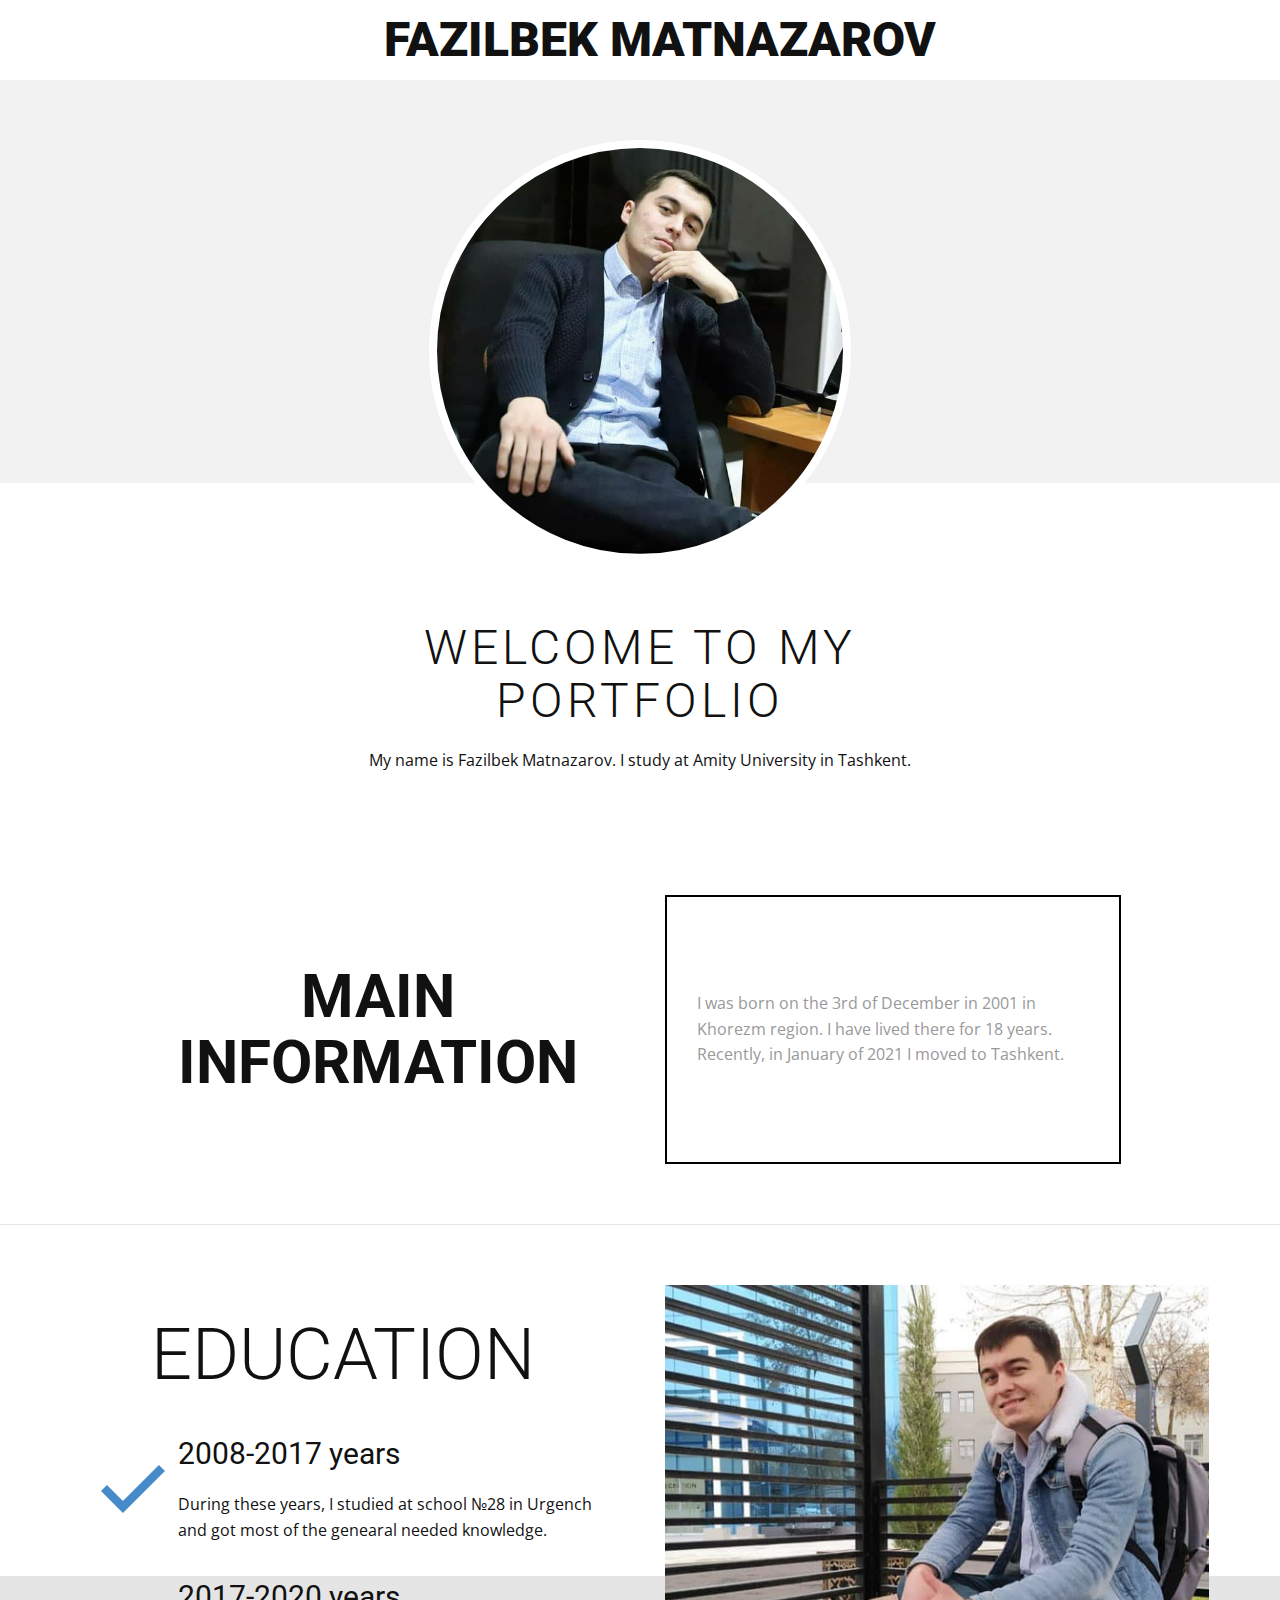
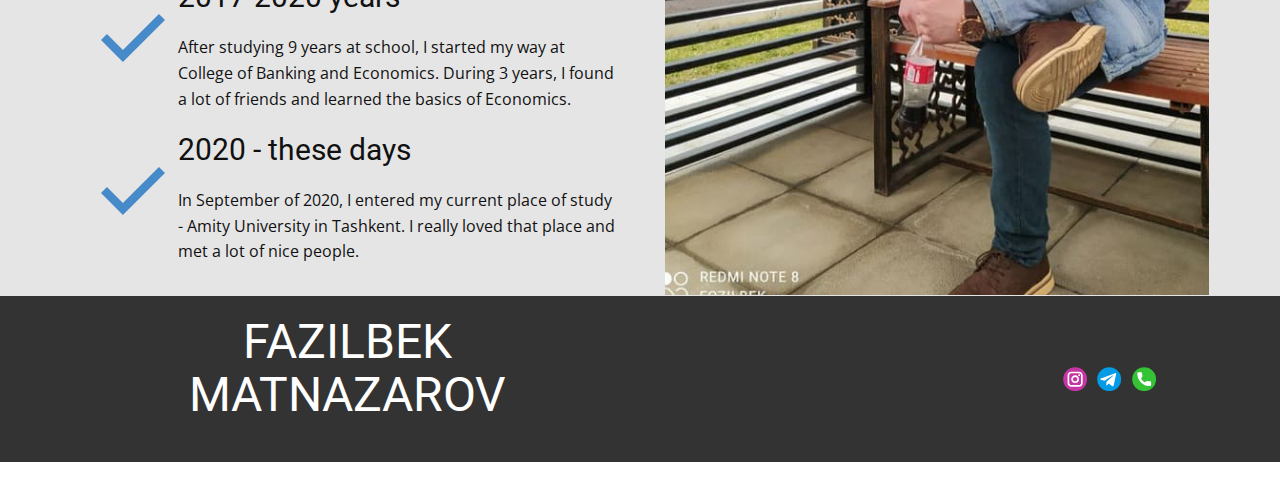
<file: index.html>
<!DOCTYPE html>
<html style="font-size: 16px">
	<head>
		<meta name="viewport" content="width=device-width, initial-scale=1.0" />
		<meta charset="utf-8" />
		<meta
			name="keywords"
			content="Creative Portfolio, i am designer, webuilddigital, We design People Inspired Experiences that create positive change in people's lives., Visual communication for brands and people, INTUITIVE"
		/>
		<meta name="description" content="" />
		<meta name="page_type" content="np-template-header-footer-from-plugin" />
		<title>Home</title>
		<link rel="stylesheet" href="nicepage.css" media="screen" />
		<link rel="stylesheet" href="Home.css" media="screen" />
		<script
			class="u-script"
			type="text/javascript"
			src="jquery.js"
			defer=""
		></script>
		<script
			class="u-script"
			type="text/javascript"
			src="nicepage.js"
			defer=""
		></script>
		<meta name="generator" content="Nicepage 3.12.1, nicepage.com" />
		<link
			id="u-theme-google-font"
			rel="stylesheet"
			href="https://fonts.googleapis.com/css?family=Roboto:100,100i,300,300i,400,400i,500,500i,700,700i,900,900i|Open+Sans:300,300i,400,400i,600,600i,700,700i,800,800i"
		/>

		<script type="application/ld+json">
			{
				"@context": "http://schema.org",
				"@type": "Organization",
				"name": "",
				"url": "index.html",
				"sameAs": [
					"https://www.instagram.com/fazilbekmatnazarov/",
					"https://t.me/fazilbekmatnazarov",
					"tel:+998993473778"
				]
			}
		</script>
		<meta property="og:title" content="Home" />
		<meta property="og:type" content="website" />
		<meta name="theme-color" content="#478ac9" />
		<link rel="canonical" href="index.html" />
		<meta property="og:url" content="index.html" />
	</head>
	<body data-home-page="Home.html" data-home-page-title="Home" class="u-body">
		<header class="u-align-left u-clearfix u-header u-header" id="sec-1729">
			<div class="u-clearfix u-sheet u-sheet-1">
				<h1 class="u-align-center u-text u-text-1">FAZILBEK MATNAZAROV</h1>
			</div>
		</header>
		<section class="u-align-center u-clearfix u-section-1" id="carousel_fc3b">
			<div
				class="u-expanded-width u-grey-5 u-shape u-shape-rectangle u-shape-1"
			></div>
			<div
				alt=""
				class="u-border-8 u-border-white u-image u-image-circle u-image-1"
				data-image-width="640"
				data-image-height="640"
			></div>
			<h2 class="u-text u-text-1">wELCOME TO MY PORTFOLIO</h2>
			<p class="u-text u-text-2">
				My name is Fazilbek Matnazarov. I study at Amity University in Tashkent.
			</p>
		</section>
		<section class="u-align-center u-clearfix u-section-2" id="carousel_4772">
			<div class="u-clearfix u-sheet u-valign-middle u-sheet-1">
				<div class="u-clearfix u-gutter-50 u-layout-wrap u-layout-wrap-1">
					<div class="u-layout">
						<div class="u-layout-col">
							<div class="u-size-60">
								<div class="u-layout-row">
									<div
										class="u-align-center u-container-style u-layout-cell u-size-30 u-layout-cell-1"
									>
										<div
											class="u-container-layout u-valign-middle u-container-layout-1"
										>
											<h2 class="u-text u-text-1">
												MAIN INFORMATION<span style="font-size: 3.625rem">
													<span style="font-size: 3.125rem"></span>
												</span>
												<br />
											</h2>
										</div>
									</div>
									<div
										class="u-container-style u-layout-cell u-size-30 u-layout-cell-2"
									>
										<div
											class="u-border-2 u-border-black u-container-layout u-valign-middle u-container-layout-2"
										>
											<p class="u-text u-text-default u-text-grey-40 u-text-2">
												I was born on the 3rd of December in 2001 in Khorezm
												region. I have lived there for 18 years. Recently, in
												January of 2021 I moved to Tashkent.
											</p>
										</div>
									</div>
								</div>
							</div>
						</div>
					</div>
				</div>
			</div>
		</section>
		<section
			class="u-clearfix u-grey-10 u-valign-middle u-section-3"
			id="carousel_1064"
		>
			<div
				class="u-expanded-width u-shape u-shape-rectangle u-white u-shape-1"
			></div>
			<div class="u-clearfix u-gutter-50 u-layout-wrap u-layout-wrap-1">
				<div class="u-layout">
					<div class="u-layout-row">
						<div
							class="u-container-style u-layout-cell u-left-cell u-size-30 u-layout-cell-1"
						>
							<div class="u-container-layout u-container-layout-1">
								<h2 class="u-align-center u-text u-text-1">EDUCATION<br /></h2>
								<span
									class="u-icon u-icon-circle u-text-palette-1-base u-icon-1"
								>
									<svg
										class="u-svg-link"
										preserveAspectRatio="xMidYMin slice"
										viewBox="0 0 515.556 515.556"
										style=""
									>
										<use
											xmlns:xlink="http://www.w3.org/1999/xlink"
											xlink:href="#svg-e468"
										></use>
									</svg>
									<svg
										xmlns="http://www.w3.org/2000/svg"
										id="svg-e468"
										enable-background="new 0 0 515.556 515.556"
										viewBox="0 0 515.556 515.556"
										class="u-svg-content"
									>
										<path
											d="m0 274.226 176.549 176.886 339.007-338.672-48.67-47.997-290.337 290-128.553-128.552z"
										></path>
									</svg>
								</span>
								<h3 class="u-text u-text-2">2008-2017 years<br /></h3>
								<p class="u-text u-text-3">
									During these years, I studied at school №28 in Urgench and got
									most of the genearal needed knowledge.
								</p>
								<h3 class="u-align-left u-text u-text-4">
									2017-2020 years<br />
								</h3>
								<span
									class="u-icon u-icon-circle u-text-palette-1-base u-icon-2"
								>
									<svg
										class="u-svg-link"
										preserveAspectRatio="xMidYMin slice"
										viewBox="0 0 515.556 515.556"
										style=""
									>
										<use
											xmlns:xlink="http://www.w3.org/1999/xlink"
											xlink:href="#svg-1a83"
										></use>
									</svg>
									<svg
										xmlns="http://www.w3.org/2000/svg"
										id="svg-1a83"
										enable-background="new 0 0 515.556 515.556"
										viewBox="0 0 515.556 515.556"
										class="u-svg-content"
									>
										<path
											d="m0 274.226 176.549 176.886 339.007-338.672-48.67-47.997-290.337 290-128.553-128.552z"
										></path>
									</svg>
								</span>
								<p class="u-align-left u-text u-text-5">
									After studying 9 years at school, I started my way at College
									of Banking and Economics. During 3 years, I found a lot of
									friends and learned the basics of Economics.
								</p>
								<h3 class="u-align-left u-text u-text-6">
									2020 - these days<br />
								</h3>
								<span
									class="u-icon u-icon-circle u-text-palette-1-base u-icon-3"
								>
									<svg
										class="u-svg-link"
										preserveAspectRatio="xMidYMin slice"
										viewBox="0 0 515.556 515.556"
										style=""
									>
										<use
											xmlns:xlink="http://www.w3.org/1999/xlink"
											xlink:href="#svg-2f0a"
										></use>
									</svg>
									<svg
										xmlns="http://www.w3.org/2000/svg"
										id="svg-2f0a"
										enable-background="new 0 0 515.556 515.556"
										viewBox="0 0 515.556 515.556"
										class="u-svg-content"
									>
										<path
											d="m0 274.226 176.549 176.886 339.007-338.672-48.67-47.997-290.337 290-128.553-128.552z"
										></path>
									</svg>
								</span>
								<p class="u-align-left u-text u-text-7">
									In September of 2020, I entered my current place of study -
									Amity University in Tashkent. I really loved that place and
									met a lot of nice people.
								</p>
							</div>
						</div>
						<div
							class="u-container-style u-image u-layout-cell u-right-cell u-size-30 u-image-1"
							data-image-width="640"
							data-image-height="640"
						>
							<div
								class="u-container-layout u-valign-top u-container-layout-2"
							></div>
						</div>
					</div>
				</div>
			</div>
		</section>

		<footer class="u-clearfix u-footer u-grey-80" id="sec-5c2d">
			<div class="u-clearfix u-sheet u-sheet-1">
				<div
					class="u-clearfix u-expanded-width u-gutter-30 u-layout-wrap u-layout-wrap-1"
				>
					<div class="u-gutter-0 u-layout">
						<div class="u-layout-row">
							<div
								class="u-align-center-sm u-align-center-xl u-align-center-xs u-align-left-md u-container-style u-layout-cell u-left-cell u-size-30 u-layout-cell-1"
							>
								<div class="u-container-layout u-container-layout-1">
									<h1 class="u-text u-text-default u-text-1">
										FAZILBEK MATNAZAROV
									</h1>
								</div>
							</div>
							<div
								class="u-align-center-sm u-align-center-xs u-align-left-md u-align-right-lg u-align-right-xl u-container-style u-layout-cell u-right-cell u-size-30 u-layout-cell-2"
							>
								<div
									class="u-container-layout u-valign-middle u-container-layout-2"
								>
									<div class="u-social-icons u-spacing-10 u-social-icons-1">
										<a
											class="u-social-url"
											title="instagram"
											target="_blank"
											href="https://www.instagram.com/fazilbekmatnazarov/"
											><span
												class="u-icon u-icon-circle u-social-icon u-social-instagram u-icon-1"
												><svg
													class="u-svg-link"
													preserveAspectRatio="xMidYMin slice"
													viewBox="0 0 112 112"
													style=""
												>
													<use
														xmlns:xlink="http://www.w3.org/1999/xlink"
														xlink:href="#svg-ee98"
													></use></svg
												><svg
													class="u-svg-content"
													viewBox="0 0 112 112"
													x="0"
													y="0"
													id="svg-ee98"
												>
													<circle
														fill="currentColor"
														cx="56.1"
														cy="56.1"
														r="55"
													></circle>
													<path
														fill="#FFFFFF"
														d="M55.9,38.2c-9.9,0-17.9,8-17.9,17.9C38,66,46,74,55.9,74c9.9,0,17.9-8,17.9-17.9C73.8,46.2,65.8,38.2,55.9,38.2
            z M55.9,66.4c-5.7,0-10.3-4.6-10.3-10.3c-0.1-5.7,4.6-10.3,10.3-10.3c5.7,0,10.3,4.6,10.3,10.3C66.2,61.8,61.6,66.4,55.9,66.4z"
													></path>
													<path
														fill="#FFFFFF"
														d="M74.3,33.5c-2.3,0-4.2,1.9-4.2,4.2s1.9,4.2,4.2,4.2s4.2-1.9,4.2-4.2S76.6,33.5,74.3,33.5z"
													></path>
													<path
														fill="#FFFFFF"
														d="M73.1,21.3H38.6c-9.7,0-17.5,7.9-17.5,17.5v34.5c0,9.7,7.9,17.6,17.5,17.6h34.5c9.7,0,17.5-7.9,17.5-17.5V38.8
            C90.6,29.1,82.7,21.3,73.1,21.3z M83,73.3c0,5.5-4.5,9.9-9.9,9.9H38.6c-5.5,0-9.9-4.5-9.9-9.9V38.8c0-5.5,4.5-9.9,9.9-9.9h34.5
            c5.5,0,9.9,4.5,9.9,9.9V73.3z"
													></path></svg
											></span>
										</a>
										<a
											class="u-social-url"
											target="_blank"
											title="Telegram"
											href="https://t.me/fazilbekmatnazarov"
											><span
												class="u-icon u-icon-circle u-social-icon u-social-telegram u-icon-2"
												><svg
													class="u-svg-link"
													preserveAspectRatio="xMidYMin slice"
													viewBox="0 0 112 112"
													style=""
												>
													<use
														xmlns:xlink="http://www.w3.org/1999/xlink"
														xlink:href="#svg-f3cf"
													></use></svg
												><svg
													class="u-svg-content"
													viewBox="0 0 112 112"
													x="0"
													y="0"
													id="svg-f3cf"
												>
													<circle
														fill="currentColor"
														cx="56.1"
														cy="56.1"
														r="55"
													></circle>
													<path
														fill="#FFFFFF"
														d="M18.4,53.2l64.7-24.9c3-1.1,5.6,0.7,4.7,5.3l0,0l-11,51.8c-0.8,3.7-3,4.6-6.1,2.8L53.9,75.8l-8.1,7.8
	c-0.9,0.9-1.7,1.6-3.4,1.6l1.2-17l31.1-28c1.4-1.2-0.3-1.9-2.1-0.7L34.2,63.7l-16.6-5.2C14,57.4,14,54.9,18.4,53.2L18.4,53.2z"
													></path></svg
											></span>
										</a>
										<a
											class="u-social-url"
											target="_blank"
											title="Phone"
											href="tel:+998993473778"
											><span
												class="u-icon u-icon-circle u-social-icon u-social-phone u-icon-3"
												><svg
													class="u-svg-link"
													preserveAspectRatio="xMidYMin slice"
													viewBox="0 0 112 112"
													style=""
												>
													<use
														xmlns:xlink="http://www.w3.org/1999/xlink"
														xlink:href="#svg-0a71"
													></use></svg
												><svg
													class="u-svg-content"
													viewBox="0 0 112 112"
													x="0"
													y="0"
													id="svg-0a71"
												>
													<circle
														fill="currentColor"
														cx="56.1"
														cy="56.1"
														r="55"
													></circle>
													<path
														fill="#FFFFFF"
														d="M82.7,66c-3.9,0-7.7-0.6-11.3-1.8c-1.8-0.6-4,0-5,1.1l-7.1,5.4c-8.3-4.4-13.4-9.5-17.7-17.7l5.2-7
	c1.4-1.4,1.8-3.3,1.3-5.2c-1.2-3.6-1.8-7.5-1.8-11.3c0-2.8-2.3-5.1-5.1-5.1H29.5c-2.8,0-5.1,2.3-5.1,5.1c0,32.2,26.2,58.4,58.4,58.4
	c2.8,0,5.1-2.3,5.1-5.1V71.1C87.8,68.3,85.6,66,82.7,66z"
													></path></svg
											></span>
										</a>
									</div>
								</div>
							</div>
						</div>
					</div>
				</div>
			</div>
		</footer>
	</body>
</html>
</file>
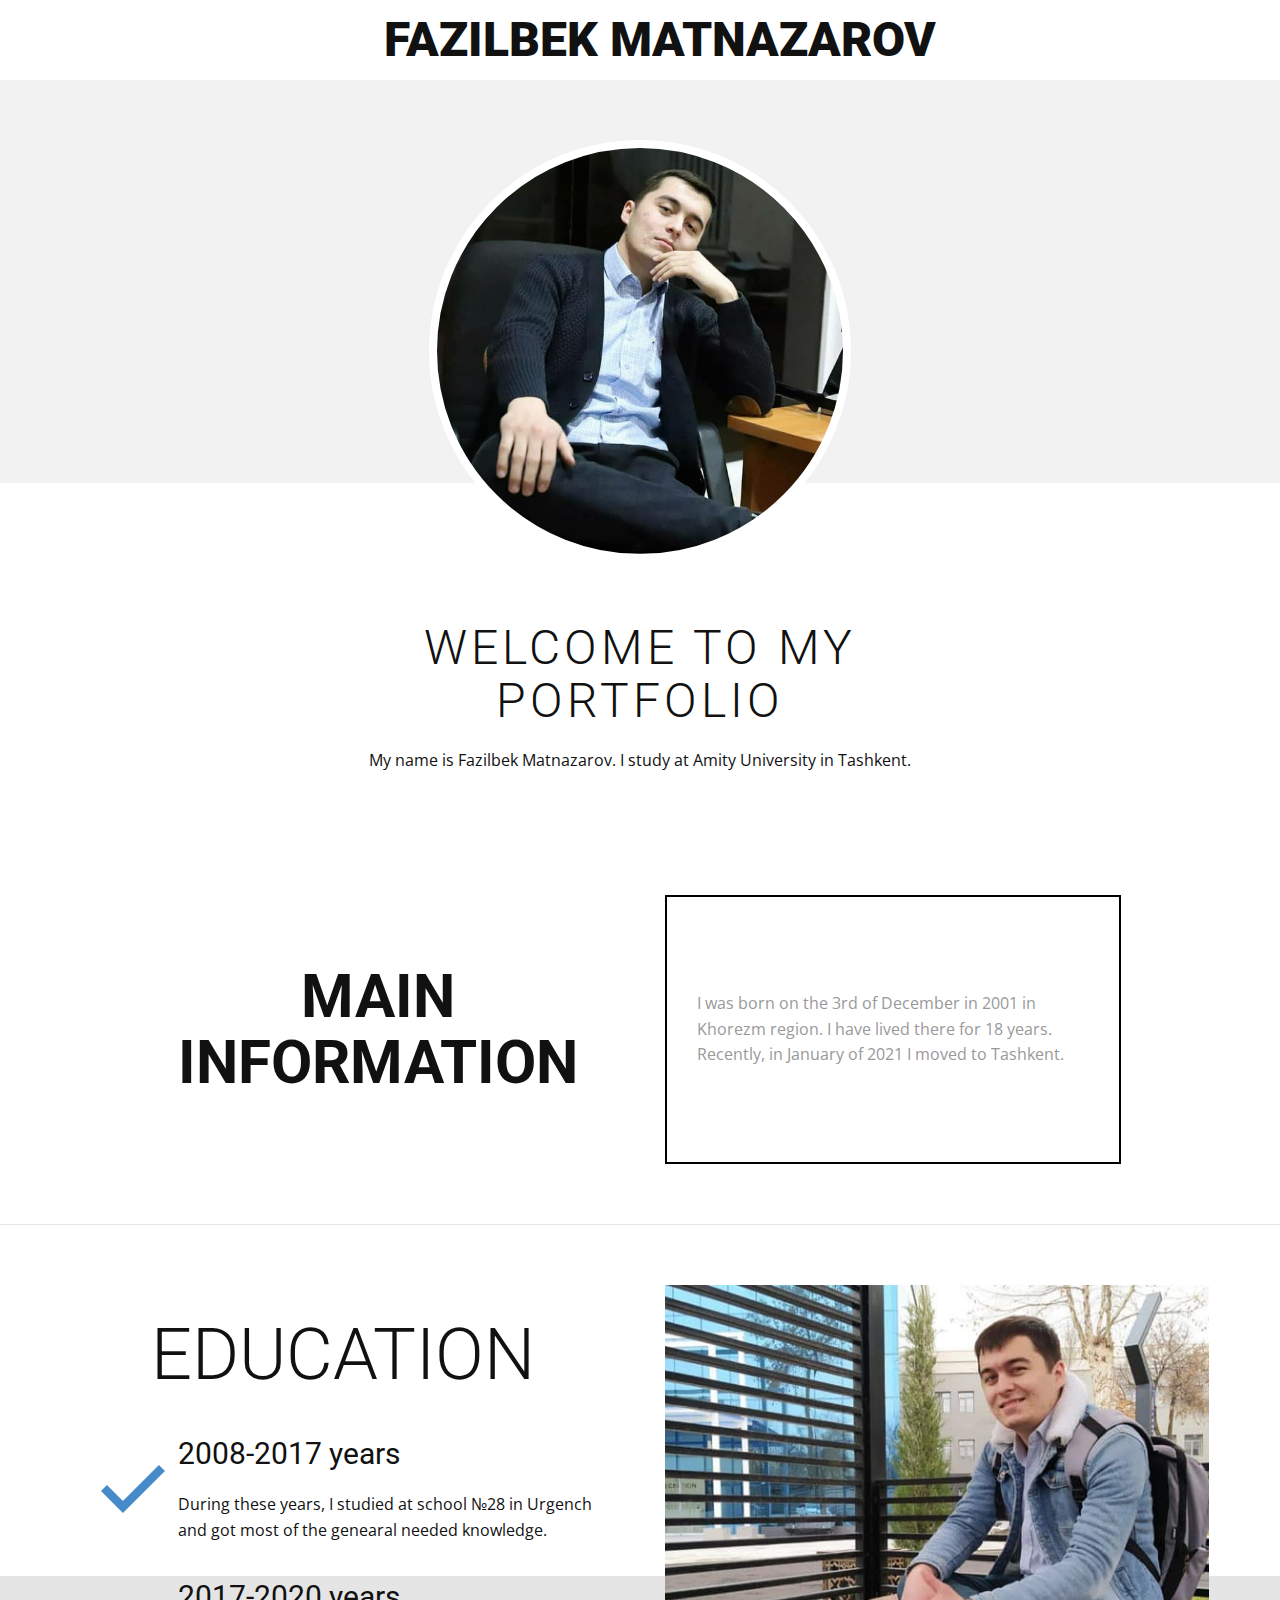
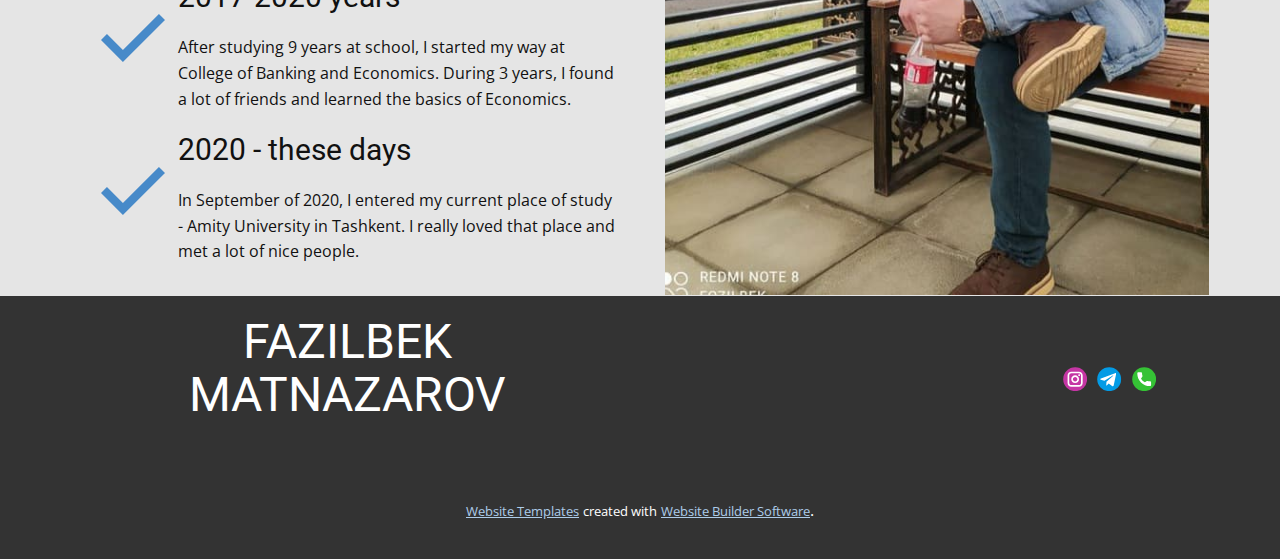
<file: Home.html>
<!DOCTYPE html>
<html style="font-size: 16px;">
  <head>
    <meta name="viewport" content="width=device-width, initial-scale=1.0">
    <meta charset="utf-8">
    <meta name="keywords" content="Creative Portfolio, i am designer, webuilddigital, We design People Inspired Experiences that create positive change in people's lives., Visual communication for brands and people, INTUITIVE">
    <meta name="description" content="">
    <meta name="page_type" content="np-template-header-footer-from-plugin">
    <title>Home</title>
    <link rel="stylesheet" href="nicepage.css" media="screen">
<link rel="stylesheet" href="Home.css" media="screen">
    <script class="u-script" type="text/javascript" src="jquery.js" defer=""></script>
    <script class="u-script" type="text/javascript" src="nicepage.js" defer=""></script>
    <meta name="generator" content="Nicepage 3.12.1, nicepage.com">
    <link id="u-theme-google-font" rel="stylesheet" href="https://fonts.googleapis.com/css?family=Roboto:100,100i,300,300i,400,400i,500,500i,700,700i,900,900i|Open+Sans:300,300i,400,400i,600,600i,700,700i,800,800i">
    
    
    
    
    <script type="application/ld+json">{
		"@context": "http://schema.org",
		"@type": "Organization",
		"name": "",
		"url": "index.html",
		"sameAs": [
				"https://www.instagram.com/fazilbekmatnazarov/",
				"https://t.me/fazilbekmatnazarov",
				"tel:+998993473778"
		]
}</script>
    <meta property="og:title" content="Home">
    <meta property="og:type" content="website">
    <meta name="theme-color" content="#478ac9">
    <link rel="canonical" href="index.html">
    <meta property="og:url" content="index.html">
  </head>
  <body class="u-body"><header class="u-align-left u-clearfix u-header u-header" id="sec-1729"><div class="u-clearfix u-sheet u-sheet-1">
        <h1 class="u-align-center u-text u-text-1">FAZILBEK MATNAZAROV</h1>
      </div></header>
    <section class="u-align-center u-clearfix u-section-1" id="carousel_fc3b">
      <div class="u-expanded-width u-grey-5 u-shape u-shape-rectangle u-shape-1"></div>
      <div alt="" class="u-border-8 u-border-white u-image u-image-circle u-image-1" data-image-width="640" data-image-height="640"></div>
      <h2 class="u-text u-text-1">wELCOME TO MY PORTFOLIO</h2>
      <p class="u-text u-text-2">My name is Fazilbek Matnazarov. I study at Amity University in Tashkent.</p>
    </section>
    <section class="u-align-center u-clearfix u-section-2" id="carousel_4772">
      <div class="u-clearfix u-sheet u-valign-middle u-sheet-1">
        <div class="u-clearfix u-gutter-50 u-layout-wrap u-layout-wrap-1">
          <div class="u-layout">
            <div class="u-layout-col">
              <div class="u-size-60">
                <div class="u-layout-row">
                  <div class="u-align-center u-container-style u-layout-cell u-size-30 u-layout-cell-1">
                    <div class="u-container-layout u-valign-middle u-container-layout-1">
                      <h2 class="u-text u-text-1">MAIN INFORMATION<span style="font-size: 3.625rem;">
                          <span style="font-size: 3.125rem;"></span>
                        </span>
                        <br>
                      </h2>
                    </div>
                  </div>
                  <div class="u-container-style u-layout-cell u-size-30 u-layout-cell-2">
                    <div class="u-border-2 u-border-black u-container-layout u-valign-middle u-container-layout-2">
                      <p class="u-text u-text-default u-text-grey-40 u-text-2">I was born on the 3rd of December in 2001 in Khorezm region. I have lived there for 18 years. Recently, in January of 2021 I moved to Tashkent.</p>
                    </div>
                  </div>
                </div>
              </div>
            </div>
          </div>
        </div>
      </div>
    </section>
    <section class="u-clearfix u-grey-10 u-valign-middle u-section-3" id="carousel_1064">
      <div class="u-expanded-width u-shape u-shape-rectangle u-white u-shape-1"></div>
      <div class="u-clearfix u-gutter-50 u-layout-wrap u-layout-wrap-1">
        <div class="u-layout">
          <div class="u-layout-row">
            <div class="u-container-style u-layout-cell u-left-cell u-size-30 u-layout-cell-1">
              <div class="u-container-layout u-container-layout-1">
                <h2 class="u-align-center u-text u-text-1">EDUCATION<br>
                </h2><span class="u-icon u-icon-circle u-text-palette-1-base u-icon-1">
            <svg class="u-svg-link" preserveAspectRatio="xMidYMin slice" viewBox="0 0 515.556 515.556" style=""><use xmlns:xlink="http://www.w3.org/1999/xlink" xlink:href="#svg-e468"></use></svg>
            <svg xmlns="http://www.w3.org/2000/svg" id="svg-e468" enable-background="new 0 0 515.556 515.556" viewBox="0 0 515.556 515.556" class="u-svg-content"><path d="m0 274.226 176.549 176.886 339.007-338.672-48.67-47.997-290.337 290-128.553-128.552z"></path></svg>
          </span>
                <h3 class="u-text u-text-2">2008-2017 years<br>
                </h3>
                <p class="u-text u-text-3">During these years, I studied at school №28 in Urgench and got most of the genearal needed knowledge.</p>
                <h3 class="u-align-left u-text u-text-4">2017-2020 years<br>
                </h3><span class="u-icon u-icon-circle u-text-palette-1-base u-icon-2">
            <svg class="u-svg-link" preserveAspectRatio="xMidYMin slice" viewBox="0 0 515.556 515.556" style=""><use xmlns:xlink="http://www.w3.org/1999/xlink" xlink:href="#svg-1a83"></use></svg>
            <svg xmlns="http://www.w3.org/2000/svg" id="svg-1a83" enable-background="new 0 0 515.556 515.556" viewBox="0 0 515.556 515.556" class="u-svg-content"><path d="m0 274.226 176.549 176.886 339.007-338.672-48.67-47.997-290.337 290-128.553-128.552z"></path></svg>
          </span>
                <p class="u-align-left u-text u-text-5">After studying 9 years at school, I started my way at College of Banking and Economics. During 3 years, I found a lot of friends and learned the basics of Economics.</p>
                <h3 class="u-align-left u-text u-text-6">2020 - these days<br>
                </h3><span class="u-icon u-icon-circle u-text-palette-1-base u-icon-3">
            <svg class="u-svg-link" preserveAspectRatio="xMidYMin slice" viewBox="0 0 515.556 515.556" style=""><use xmlns:xlink="http://www.w3.org/1999/xlink" xlink:href="#svg-2f0a"></use></svg>
            <svg xmlns="http://www.w3.org/2000/svg" id="svg-2f0a" enable-background="new 0 0 515.556 515.556" viewBox="0 0 515.556 515.556" class="u-svg-content"><path d="m0 274.226 176.549 176.886 339.007-338.672-48.67-47.997-290.337 290-128.553-128.552z"></path></svg>
          </span>
                <p class="u-align-left u-text u-text-7">In September of 2020, I entered my current place of study - Amity University in Tashkent. I really loved that place and met a lot of nice people.</p>
              </div>
            </div>
            <div class="u-container-style u-image u-layout-cell u-right-cell u-size-30 u-image-1" data-image-width="640" data-image-height="640">
              <div class="u-container-layout u-valign-top u-container-layout-2"></div>
            </div>
          </div>
        </div>
      </div>
    </section>
    
    
    <footer class="u-clearfix u-footer u-grey-80" id="sec-5c2d"><div class="u-clearfix u-sheet u-sheet-1">
        <div class="u-clearfix u-expanded-width u-gutter-30 u-layout-wrap u-layout-wrap-1">
          <div class="u-gutter-0 u-layout">
            <div class="u-layout-row">
              <div class="u-align-center-sm u-align-center-xl u-align-center-xs u-align-left-md u-container-style u-layout-cell u-left-cell u-size-30 u-layout-cell-1">
                <div class="u-container-layout u-container-layout-1">
                  <h1 class="u-text u-text-default u-text-1">FAZILBEK MATNAZAROV</h1>
                </div>
              </div>
              <div class="u-align-center-sm u-align-center-xs u-align-left-md u-align-right-lg u-align-right-xl u-container-style u-layout-cell u-right-cell u-size-30 u-layout-cell-2">
                <div class="u-container-layout u-valign-middle u-container-layout-2">
                  <div class="u-social-icons u-spacing-10 u-social-icons-1">
                    <a class="u-social-url" title="instagram" target="_blank" href="https://www.instagram.com/fazilbekmatnazarov/"><span class="u-icon u-icon-circle u-social-icon u-social-instagram u-icon-1"><svg class="u-svg-link" preserveAspectRatio="xMidYMin slice" viewBox="0 0 112 112" style=""><use xmlns:xlink="http://www.w3.org/1999/xlink" xlink:href="#svg-ee98"></use></svg><svg class="u-svg-content" viewBox="0 0 112 112" x="0" y="0" id="svg-ee98"><circle fill="currentColor" cx="56.1" cy="56.1" r="55"></circle><path fill="#FFFFFF" d="M55.9,38.2c-9.9,0-17.9,8-17.9,17.9C38,66,46,74,55.9,74c9.9,0,17.9-8,17.9-17.9C73.8,46.2,65.8,38.2,55.9,38.2
            z M55.9,66.4c-5.7,0-10.3-4.6-10.3-10.3c-0.1-5.7,4.6-10.3,10.3-10.3c5.7,0,10.3,4.6,10.3,10.3C66.2,61.8,61.6,66.4,55.9,66.4z"></path><path fill="#FFFFFF" d="M74.3,33.5c-2.3,0-4.2,1.9-4.2,4.2s1.9,4.2,4.2,4.2s4.2-1.9,4.2-4.2S76.6,33.5,74.3,33.5z"></path><path fill="#FFFFFF" d="M73.1,21.3H38.6c-9.7,0-17.5,7.9-17.5,17.5v34.5c0,9.7,7.9,17.6,17.5,17.6h34.5c9.7,0,17.5-7.9,17.5-17.5V38.8
            C90.6,29.1,82.7,21.3,73.1,21.3z M83,73.3c0,5.5-4.5,9.9-9.9,9.9H38.6c-5.5,0-9.9-4.5-9.9-9.9V38.8c0-5.5,4.5-9.9,9.9-9.9h34.5
            c5.5,0,9.9,4.5,9.9,9.9V73.3z"></path></svg></span>
                    </a>
                    <a class="u-social-url" target="_blank" title="Telegram" href="https://t.me/fazilbekmatnazarov"><span class="u-icon u-icon-circle u-social-icon u-social-telegram u-icon-2"><svg class="u-svg-link" preserveAspectRatio="xMidYMin slice" viewBox="0 0 112 112" style=""><use xmlns:xlink="http://www.w3.org/1999/xlink" xlink:href="#svg-f3cf"></use></svg><svg class="u-svg-content" viewBox="0 0 112 112" x="0" y="0" id="svg-f3cf"><circle fill="currentColor" cx="56.1" cy="56.1" r="55"></circle><path fill="#FFFFFF" d="M18.4,53.2l64.7-24.9c3-1.1,5.6,0.7,4.7,5.3l0,0l-11,51.8c-0.8,3.7-3,4.6-6.1,2.8L53.9,75.8l-8.1,7.8
	c-0.9,0.9-1.7,1.6-3.4,1.6l1.2-17l31.1-28c1.4-1.2-0.3-1.9-2.1-0.7L34.2,63.7l-16.6-5.2C14,57.4,14,54.9,18.4,53.2L18.4,53.2z"></path></svg></span>
                    </a>
                    <a class="u-social-url" target="_blank" title="Phone" href="tel:+998993473778"><span class="u-icon u-icon-circle u-social-icon u-social-phone u-icon-3"><svg class="u-svg-link" preserveAspectRatio="xMidYMin slice" viewBox="0 0 112 112" style=""><use xmlns:xlink="http://www.w3.org/1999/xlink" xlink:href="#svg-0a71"></use></svg><svg class="u-svg-content" viewBox="0 0 112 112" x="0" y="0" id="svg-0a71"><circle fill="currentColor" cx="56.1" cy="56.1" r="55"></circle><path fill="#FFFFFF" d="M82.7,66c-3.9,0-7.7-0.6-11.3-1.8c-1.8-0.6-4,0-5,1.1l-7.1,5.4c-8.3-4.4-13.4-9.5-17.7-17.7l5.2-7
	c1.4-1.4,1.8-3.3,1.3-5.2c-1.2-3.6-1.8-7.5-1.8-11.3c0-2.8-2.3-5.1-5.1-5.1H29.5c-2.8,0-5.1,2.3-5.1,5.1c0,32.2,26.2,58.4,58.4,58.4
	c2.8,0,5.1-2.3,5.1-5.1V71.1C87.8,68.3,85.6,66,82.7,66z"></path></svg></span>
                    </a>
                  </div>
                </div>
              </div>
            </div>
          </div>
        </div>
      </div></footer>
    <section class="u-backlink u-clearfix u-grey-80">
      <a class="u-link" href="https://nicepage.com/website-templates" target="_blank">
        <span>Website Templates</span>
      </a>
      <p class="u-text">
        <span>created with</span>
      </p>
      <a class="u-link" href="https://nicepage.com/" target="_blank">
        <span>Website Builder Software</span>
      </a>. 
    </section>
  </body>
</html>
</file>
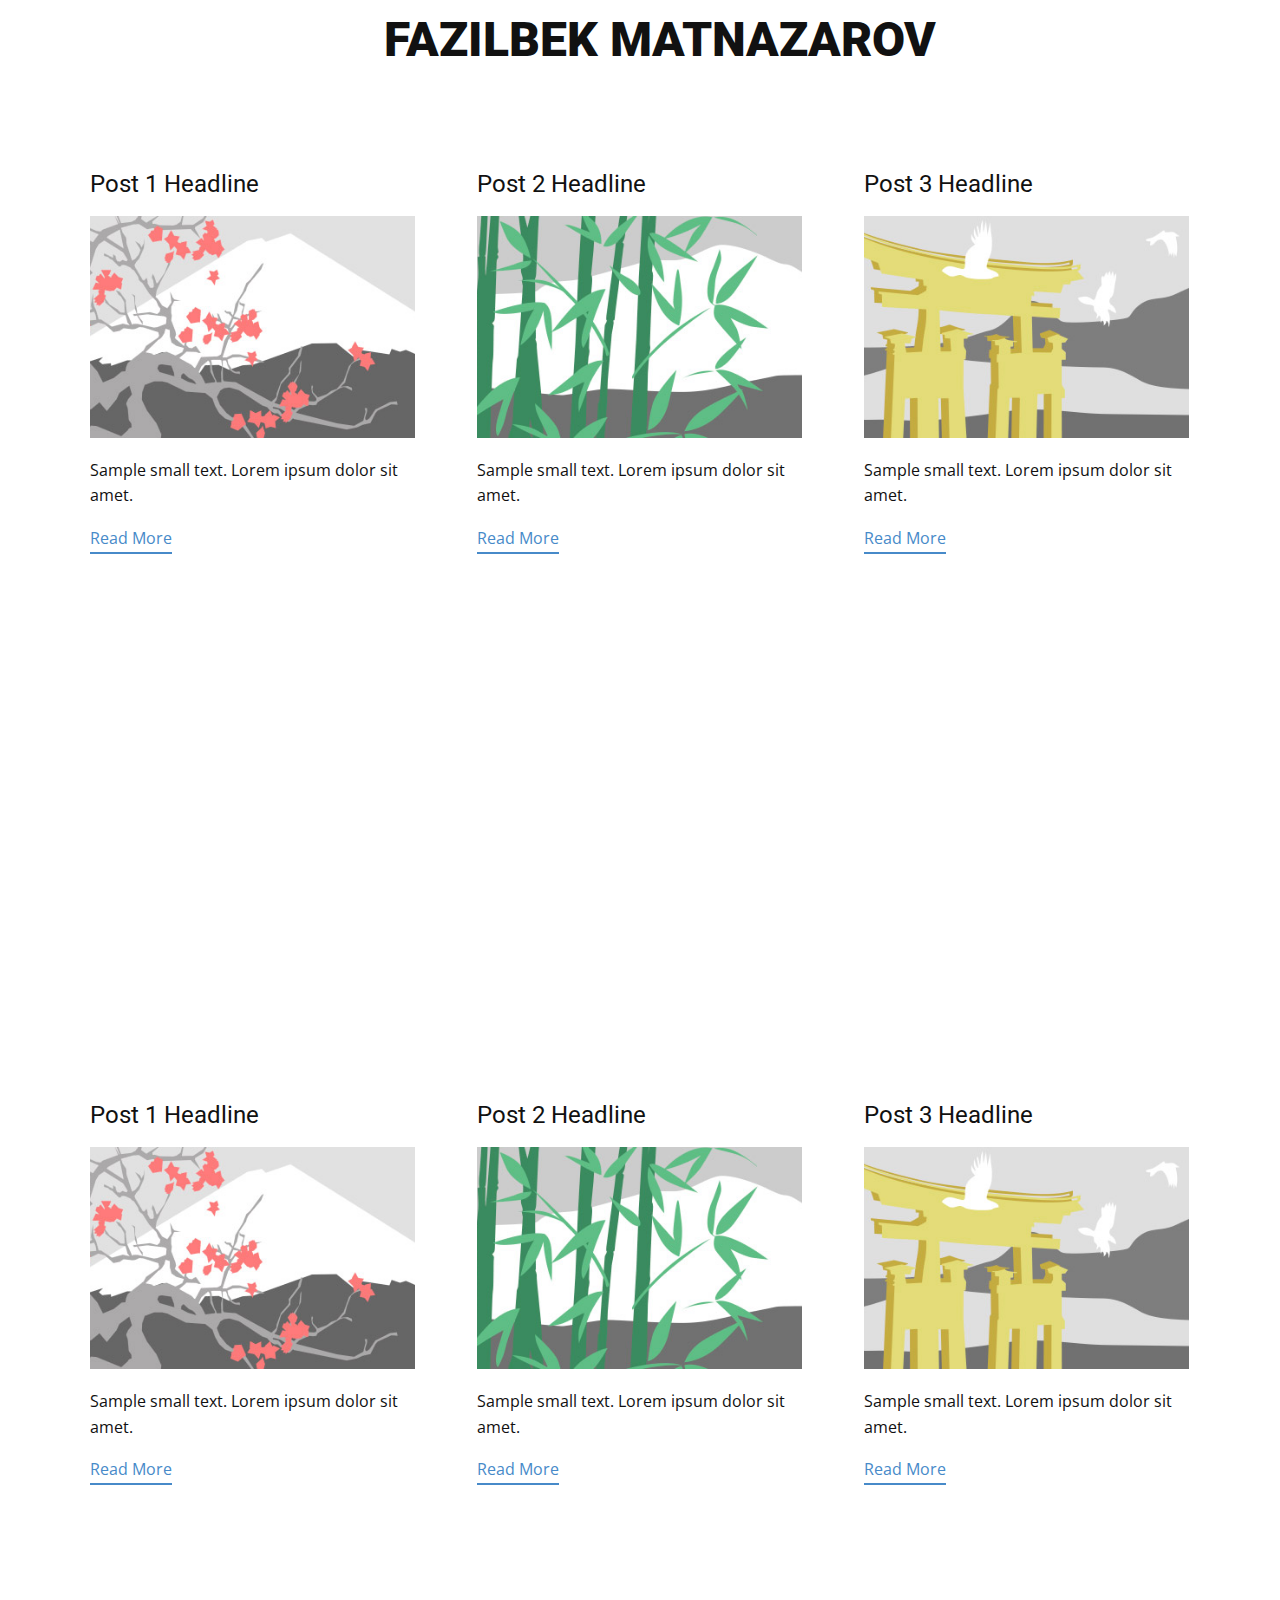
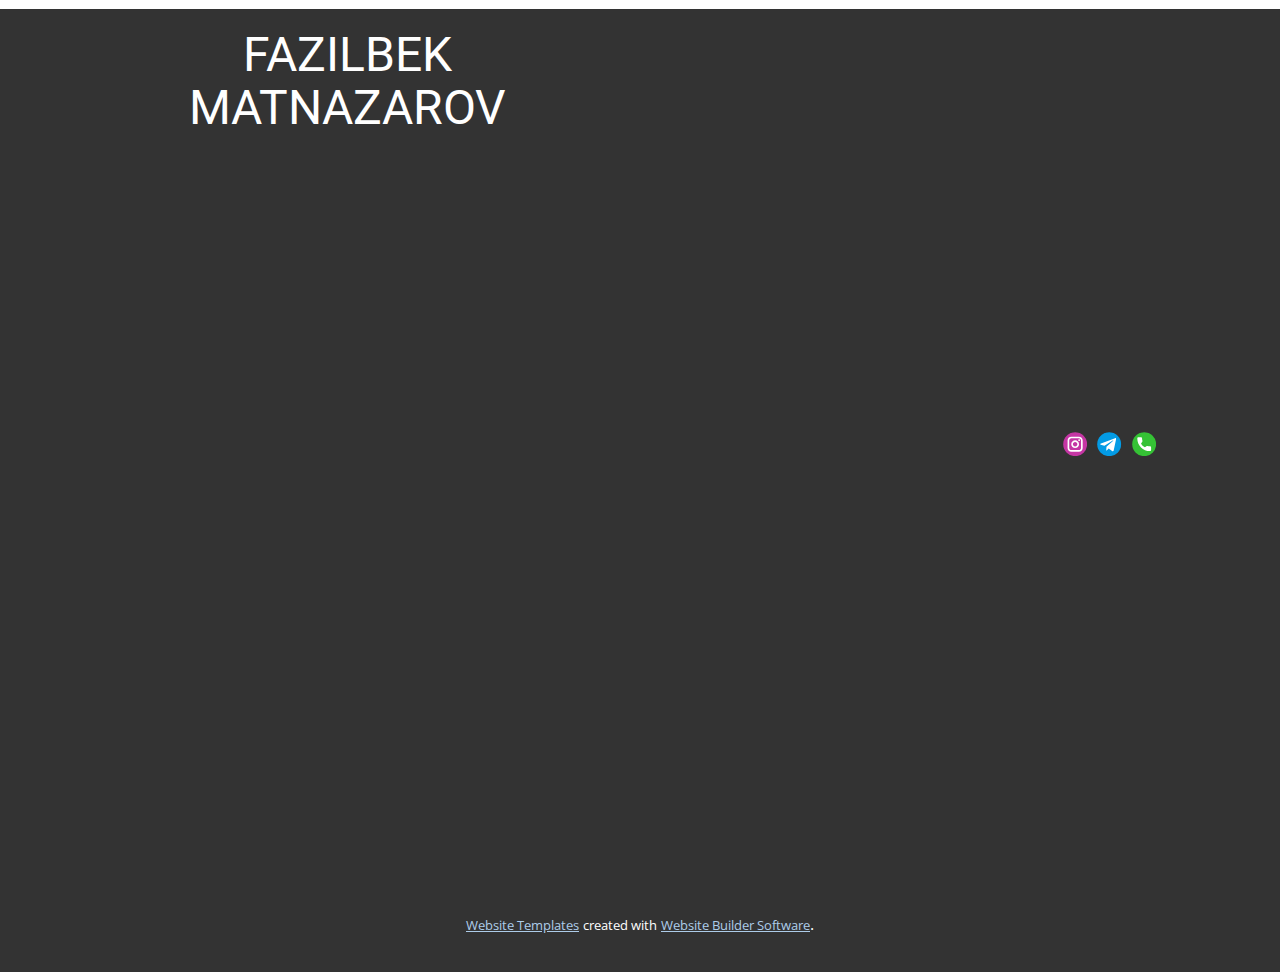
<file: blog/blog.html>
<html style="font-size: 16px;"><head>
    <meta name="viewport" content="width=device-width, initial-scale=1.0">
    <meta charset="utf-8">
    <meta name="keywords" content="FAZILBEK MATNAZAROV, FAZILBEK MATNAZAROV">
    <meta name="description" content="">
    <meta name="page_type" content="np-template-header-footer-from-plugin">
    <title>Blog Template</title>
    <link rel="stylesheet" href="../nicepage.css" media="screen">
<link rel="stylesheet" href="../Blog-Template.css" media="screen">
    <script class="u-script" type="text/javascript" src="../jquery.js" defer=""></script>
    <script class="u-script" type="text/javascript" src="../nicepage.js" defer=""></script>
    <meta name="generator" content="Nicepage 3.12.1, nicepage.com">
    <link id="u-theme-google-font" rel="stylesheet" href="https://fonts.googleapis.com/css?family=Roboto:100,100i,300,300i,400,400i,500,500i,700,700i,900,900i|Open+Sans:300,300i,400,400i,600,600i,700,700i,800,800i">
    
    
    
    <script type="application/ld+json">{
		"@context": "http://schema.org",
		"@type": "Organization",
		"name": "",
		"url": "index.html",
		"sameAs": [
				"https://www.instagram.com/fazilbekmatnazarov/",
				"https://t.me/fazilbekmatnazarov",
				"tel:+998993473778"
		]
}</script>
    <meta property="og:title" content="Blog Template">
    <meta property="og:type" content="website">
    <meta name="theme-color" content="#478ac9">
    <link rel="canonical" href="../index.html">
    <meta property="og:url" content="index.html">
  </head>
  <body class="u-body"><header class="u-align-left u-clearfix u-header u-header" id="sec-1729"><div class="u-clearfix u-sheet u-sheet-1">
        <h1 class="u-align-center u-text u-text-1">FAZILBEK MATNAZAROV</h1>
      </div></header>
    <section class="u-clearfix u-section-1" id="sec-a65d">
      <div class="u-clearfix u-sheet u-valign-middle u-sheet-1"><!--blog--><!--blog_options_json--><!--{"type":"Recent","source":"","tags":"","count":""}--><!--/blog_options_json-->
        <div class="u-blog u-expanded-width u-repeater u-repeater-1"><!--blog_post-->
          <div class="u-blog-post u-container-style u-repeater-item u-white u-repeater-item-1">
            <div class="u-container-layout u-similar-container u-valign-top u-container-layout-1"><!--blog_post_header-->
              <h4 class="u-blog-control u-text u-text-1">
                <a class="u-post-header-link" href="../blog/post.html"><!--blog_post_header_content-->Post 1 Headline<!--/blog_post_header_content--></a>
              </h4><!--/blog_post_header--><!--blog_post_image-->
              <a class="u-post-header-link" href="../blog/post.html"><img alt="" class="u-blog-control u-expanded-width u-image u-image-default u-image-1" src="[data-uri]"></a><!--/blog_post_image--><!--blog_post_content-->
              <div class="u-blog-control u-post-content u-text u-text-2 fr-view">Sample small text. Lorem ipsum dolor sit amet.</div><!--/blog_post_content--><!--blog_post_readmore-->
              <a href="../blog/post.html" class="u-blog-control u-border-2 u-border-palette-1-base u-btn u-btn-rectangle u-button-style u-none u-btn-1"><!--blog_post_readmore_content-->Read More<!--/blog_post_readmore_content--></a><!--/blog_post_readmore-->
            </div>
          </div><div class="u-blog-post u-container-style u-repeater-item u-video-cover u-white">
            <div class="u-container-layout u-similar-container u-valign-top u-container-layout-2"><!--blog_post_header-->
              <h4 class="u-blog-control u-text u-text-3">
                <a class="u-post-header-link" href="../blog/post-1.html"><!--blog_post_header_content-->Post 2 Headline<!--/blog_post_header_content--></a>
              </h4><!--/blog_post_header--><!--blog_post_image-->
              <a class="u-post-header-link" href="../blog/post-1.html"><img alt="" class="u-blog-control u-expanded-width u-image u-image-default u-image-2" src="[data-uri]"></a><!--/blog_post_image--><!--blog_post_content-->
              <div class="u-blog-control u-post-content u-text u-text-4 fr-view">Sample small text. Lorem ipsum dolor sit amet.</div><!--/blog_post_content--><!--blog_post_readmore-->
              <a href="../blog/post-1.html" class="u-blog-control u-border-2 u-border-palette-1-base u-btn u-btn-rectangle u-button-style u-none u-btn-2"><!--blog_post_readmore_content-->Read More<!--/blog_post_readmore_content--></a><!--/blog_post_readmore-->
            </div>
          </div><div class="u-blog-post u-container-style u-repeater-item u-video-cover u-white">
            <div class="u-container-layout u-similar-container u-valign-top u-container-layout-3"><!--blog_post_header-->
              <h4 class="u-blog-control u-text u-text-5">
                <a class="u-post-header-link" href="../blog/post-2.html"><!--blog_post_header_content-->Post 3 Headline<!--/blog_post_header_content--></a>
              </h4><!--/blog_post_header--><!--blog_post_image-->
              <a class="u-post-header-link" href="../blog/post-2.html"><img alt="" class="u-blog-control u-expanded-width u-image u-image-default u-image-3" src="[data-uri]"></a><!--/blog_post_image--><!--blog_post_content-->
              <div class="u-blog-control u-post-content u-text u-text-6 fr-view">Sample small text. Lorem ipsum dolor sit amet.</div><!--/blog_post_content--><!--blog_post_readmore-->
              <a href="../blog/post-2.html" class="u-blog-control u-border-2 u-border-palette-1-base u-btn u-btn-rectangle u-button-style u-none u-btn-3"><!--blog_post_readmore_content-->Read More<!--/blog_post_readmore_content--></a><!--/blog_post_readmore-->
            </div>
          </div><div class="u-blog-post u-container-style u-repeater-item u-white u-repeater-item-1">
            <div class="u-container-layout u-similar-container u-valign-top u-container-layout-1"><!--blog_post_header-->
              <h4 class="u-blog-control u-text u-text-1">
                <a class="u-post-header-link" href="../blog/post-3.html"><!--blog_post_header_content-->Post 1 Headline<!--/blog_post_header_content--></a>
              </h4><!--/blog_post_header--><!--blog_post_image-->
              <a class="u-post-header-link" href="../blog/post-3.html"><img alt="" class="u-blog-control u-expanded-width u-image u-image-default u-image-1" src="[data-uri]"></a><!--/blog_post_image--><!--blog_post_content-->
              <div class="u-blog-control u-post-content u-text u-text-2 fr-view">Sample small text. Lorem ipsum dolor sit amet.</div><!--/blog_post_content--><!--blog_post_readmore-->
              <a href="../blog/post-3.html" class="u-blog-control u-border-2 u-border-palette-1-base u-btn u-btn-rectangle u-button-style u-none u-btn-1"><!--blog_post_readmore_content-->Read More<!--/blog_post_readmore_content--></a><!--/blog_post_readmore-->
            </div>
          </div><div class="u-blog-post u-container-style u-repeater-item u-video-cover u-white">
            <div class="u-container-layout u-similar-container u-valign-top u-container-layout-2"><!--blog_post_header-->
              <h4 class="u-blog-control u-text u-text-3">
                <a class="u-post-header-link" href="../blog/post-4.html"><!--blog_post_header_content-->Post 2 Headline<!--/blog_post_header_content--></a>
              </h4><!--/blog_post_header--><!--blog_post_image-->
              <a class="u-post-header-link" href="../blog/post-4.html"><img alt="" class="u-blog-control u-expanded-width u-image u-image-default u-image-2" src="[data-uri]"></a><!--/blog_post_image--><!--blog_post_content-->
              <div class="u-blog-control u-post-content u-text u-text-4 fr-view">Sample small text. Lorem ipsum dolor sit amet.</div><!--/blog_post_content--><!--blog_post_readmore-->
              <a href="../blog/post-4.html" class="u-blog-control u-border-2 u-border-palette-1-base u-btn u-btn-rectangle u-button-style u-none u-btn-2"><!--blog_post_readmore_content-->Read More<!--/blog_post_readmore_content--></a><!--/blog_post_readmore-->
            </div>
          </div><div class="u-blog-post u-container-style u-repeater-item u-video-cover u-white">
            <div class="u-container-layout u-similar-container u-valign-top u-container-layout-3"><!--blog_post_header-->
              <h4 class="u-blog-control u-text u-text-5">
                <a class="u-post-header-link" href="../blog/post-5.html"><!--blog_post_header_content-->Post 3 Headline<!--/blog_post_header_content--></a>
              </h4><!--/blog_post_header--><!--blog_post_image-->
              <a class="u-post-header-link" href="../blog/post-5.html"><img alt="" class="u-blog-control u-expanded-width u-image u-image-default u-image-3" src="[data-uri]"></a><!--/blog_post_image--><!--blog_post_content-->
              <div class="u-blog-control u-post-content u-text u-text-6 fr-view">Sample small text. Lorem ipsum dolor sit amet.</div><!--/blog_post_content--><!--blog_post_readmore-->
              <a href="../blog/post-5.html" class="u-blog-control u-border-2 u-border-palette-1-base u-btn u-btn-rectangle u-button-style u-none u-btn-3"><!--blog_post_readmore_content-->Read More<!--/blog_post_readmore_content--></a><!--/blog_post_readmore-->
            </div>
          </div><!--/blog_post--><!--blog_post-->
          <!--/blog_post--><!--blog_post-->
          <!--/blog_post-->
        </div><!--/blog-->
      </div>
    </section>
    <section class="u-clearfix u-section-2" id="sec-6213">
      <div class="u-clearfix u-sheet u-sheet-1"></div>
    </section>
    
    
    <footer class="u-clearfix u-footer u-grey-80" id="sec-5c2d"><div class="u-clearfix u-sheet u-sheet-1">
        <div class="u-clearfix u-expanded-width u-gutter-30 u-layout-wrap u-layout-wrap-1">
          <div class="u-gutter-0 u-layout">
            <div class="u-layout-row">
              <div class="u-align-center-sm u-align-center-xl u-align-center-xs u-align-left-md u-container-style u-layout-cell u-left-cell u-size-30 u-layout-cell-1">
                <div class="u-container-layout u-container-layout-1">
                  <h1 class="u-text u-text-default u-text-1">FAZILBEK MATNAZAROV</h1>
                </div>
              </div>
              <div class="u-align-center-sm u-align-center-xs u-align-left-md u-align-right-lg u-align-right-xl u-container-style u-layout-cell u-right-cell u-size-30 u-layout-cell-2">
                <div class="u-container-layout u-valign-middle u-container-layout-2">
                  <div class="u-social-icons u-spacing-10 u-social-icons-1">
                    <a class="u-social-url" title="instagram" target="_blank" href="https://www.instagram.com/fazilbekmatnazarov/"><span class="u-icon u-icon-circle u-social-icon u-social-instagram u-icon-1"><svg class="u-svg-link" preserveAspectRatio="xMidYMin slice" viewBox="0 0 112 112" style=""><use xmlns:xlink="http://www.w3.org/1999/xlink" xlink:href="#svg-ee98"></use></svg><svg class="u-svg-content" viewBox="0 0 112 112" x="0" y="0" id="svg-ee98"><circle fill="currentColor" cx="56.1" cy="56.1" r="55"></circle><path fill="#FFFFFF" d="M55.9,38.2c-9.9,0-17.9,8-17.9,17.9C38,66,46,74,55.9,74c9.9,0,17.9-8,17.9-17.9C73.8,46.2,65.8,38.2,55.9,38.2
            z M55.9,66.4c-5.7,0-10.3-4.6-10.3-10.3c-0.1-5.7,4.6-10.3,10.3-10.3c5.7,0,10.3,4.6,10.3,10.3C66.2,61.8,61.6,66.4,55.9,66.4z"></path><path fill="#FFFFFF" d="M74.3,33.5c-2.3,0-4.2,1.9-4.2,4.2s1.9,4.2,4.2,4.2s4.2-1.9,4.2-4.2S76.6,33.5,74.3,33.5z"></path><path fill="#FFFFFF" d="M73.1,21.3H38.6c-9.7,0-17.5,7.9-17.5,17.5v34.5c0,9.7,7.9,17.6,17.5,17.6h34.5c9.7,0,17.5-7.9,17.5-17.5V38.8
            C90.6,29.1,82.7,21.3,73.1,21.3z M83,73.3c0,5.5-4.5,9.9-9.9,9.9H38.6c-5.5,0-9.9-4.5-9.9-9.9V38.8c0-5.5,4.5-9.9,9.9-9.9h34.5
            c5.5,0,9.9,4.5,9.9,9.9V73.3z"></path></svg></span>
                    </a>
                    <a class="u-social-url" target="_blank" title="Telegram" href="https://t.me/fazilbekmatnazarov"><span class="u-icon u-icon-circle u-social-icon u-social-telegram u-icon-2"><svg class="u-svg-link" preserveAspectRatio="xMidYMin slice" viewBox="0 0 112 112" style=""><use xmlns:xlink="http://www.w3.org/1999/xlink" xlink:href="#svg-f3cf"></use></svg><svg class="u-svg-content" viewBox="0 0 112 112" x="0" y="0" id="svg-f3cf"><circle fill="currentColor" cx="56.1" cy="56.1" r="55"></circle><path fill="#FFFFFF" d="M18.4,53.2l64.7-24.9c3-1.1,5.6,0.7,4.7,5.3l0,0l-11,51.8c-0.8,3.7-3,4.6-6.1,2.8L53.9,75.8l-8.1,7.8
	c-0.9,0.9-1.7,1.6-3.4,1.6l1.2-17l31.1-28c1.4-1.2-0.3-1.9-2.1-0.7L34.2,63.7l-16.6-5.2C14,57.4,14,54.9,18.4,53.2L18.4,53.2z"></path></svg></span>
                    </a>
                    <a class="u-social-url" target="_blank" title="Phone" href="../tel:+998993473778"><span class="u-icon u-icon-circle u-social-icon u-social-phone u-icon-3"><svg class="u-svg-link" preserveAspectRatio="xMidYMin slice" viewBox="0 0 112 112" style=""><use xmlns:xlink="http://www.w3.org/1999/xlink" xlink:href="#svg-0a71"></use></svg><svg class="u-svg-content" viewBox="0 0 112 112" x="0" y="0" id="svg-0a71"><circle fill="currentColor" cx="56.1" cy="56.1" r="55"></circle><path fill="#FFFFFF" d="M82.7,66c-3.9,0-7.7-0.6-11.3-1.8c-1.8-0.6-4,0-5,1.1l-7.1,5.4c-8.3-4.4-13.4-9.5-17.7-17.7l5.2-7
	c1.4-1.4,1.8-3.3,1.3-5.2c-1.2-3.6-1.8-7.5-1.8-11.3c0-2.8-2.3-5.1-5.1-5.1H29.5c-2.8,0-5.1,2.3-5.1,5.1c0,32.2,26.2,58.4,58.4,58.4
	c2.8,0,5.1-2.3,5.1-5.1V71.1C87.8,68.3,85.6,66,82.7,66z"></path></svg></span>
                    </a>
                  </div>
                </div>
              </div>
            </div>
          </div>
        </div>
      </div></footer>
    <section class="u-backlink u-clearfix u-grey-80">
      <a class="u-link" href="https://nicepage.com/website-templates" target="_blank">
        <span>Website Templates</span>
      </a>
      <p class="u-text">
        <span>created with</span>
      </p>
      <a class="u-link" href="https://nicepage.com/" target="_blank">
        <span>Website Builder Software</span>
      </a>. 
    </section>
  
</body></html>
</file>
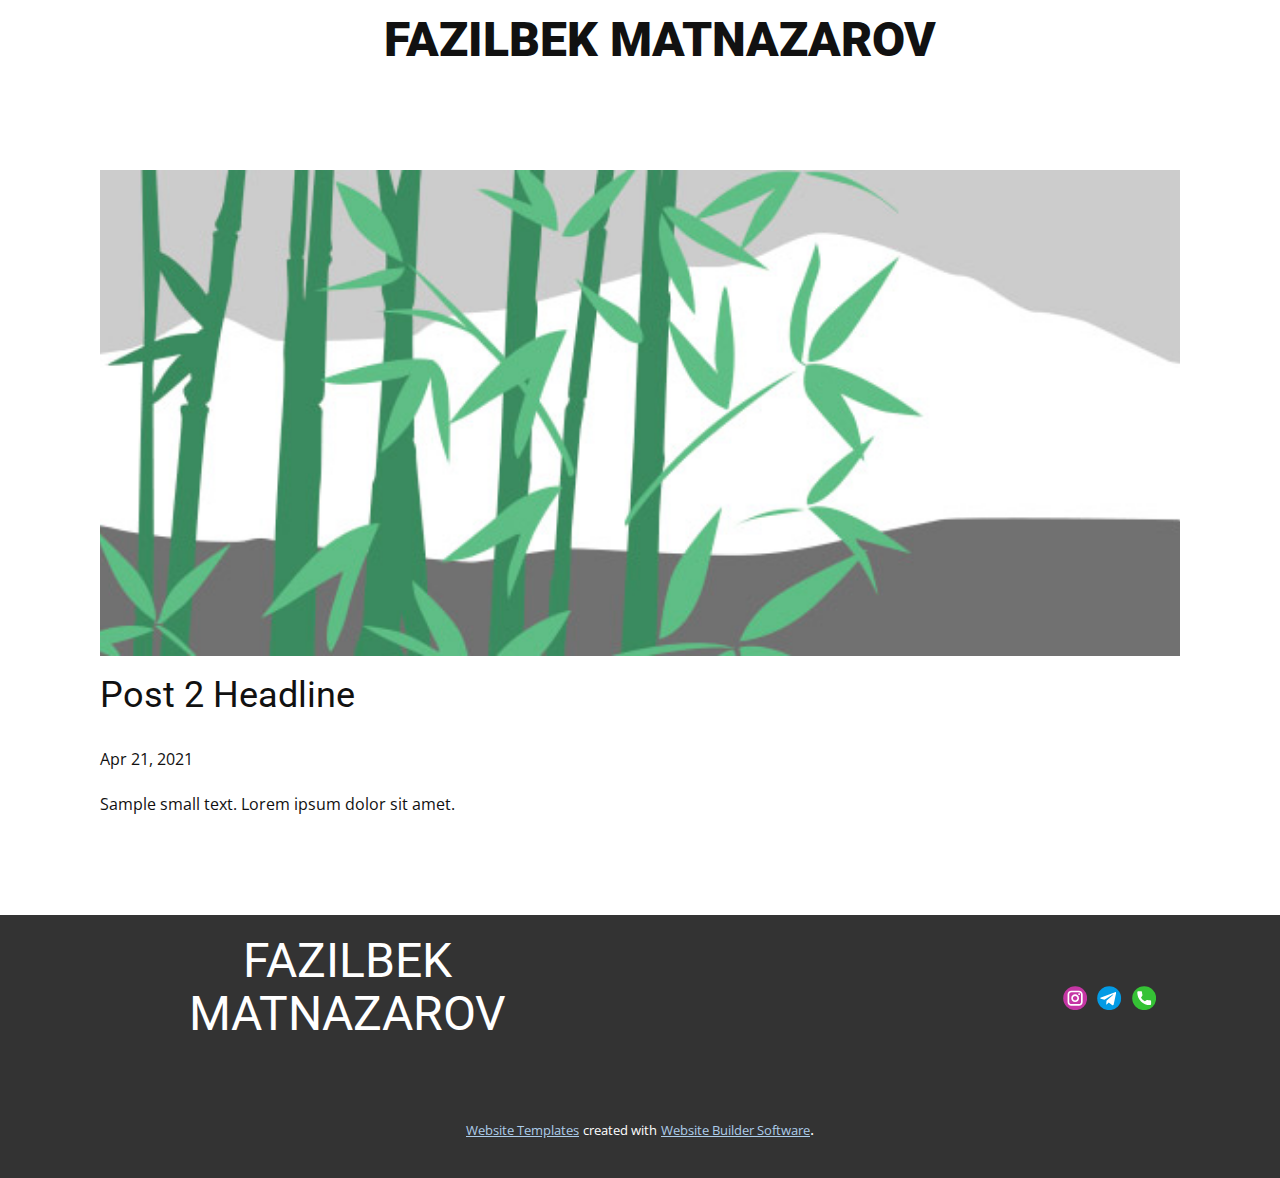
<file: blog/post-1.html>
<!doctype html>
<html style="font-size: 16px;"><head>
    <meta name="viewport" content="width=device-width, initial-scale=1.0">
    <meta charset="utf-8">
    <meta name="keywords" content="Post 1 Headline">
    <meta name="description" content="">
    <meta name="page_type" content="np-template-header-footer-from-plugin">
    <title>Post 2 Headline</title>
    <link rel="stylesheet" href="../nicepage.css" media="screen">
<link rel="stylesheet" href="../Post-Template.css" media="screen">
    <script class="u-script" type="text/javascript" src="../jquery.js" defer=""></script>
    <script class="u-script" type="text/javascript" src="../nicepage.js" defer=""></script>
    <meta name="generator" content="Nicepage 3.12.1, nicepage.com">
    <link id="u-theme-google-font" rel="stylesheet" href="https://fonts.googleapis.com/css?family=Roboto:100,100i,300,300i,400,400i,500,500i,700,700i,900,900i|Open+Sans:300,300i,400,400i,600,600i,700,700i,800,800i">
    
    
    <script type="application/ld+json">{
		"@context": "http://schema.org",
		"@type": "Organization",
		"name": "",
		"url": "index.html",
		"sameAs": [
				"https://www.instagram.com/fazilbekmatnazarov/",
				"https://t.me/fazilbekmatnazarov",
				"tel:+998993473778"
		]
}</script>
    <meta property="og:title" content="Post Template">
    <meta property="og:type" content="website">
    <meta name="theme-color" content="#478ac9">
    <link rel="canonical" href="../index.html">
    <meta property="og:url" content="index.html">
  </head>
  <body class="u-body"><header class="u-align-left u-clearfix u-header u-header" id="sec-1729"><div class="u-clearfix u-sheet u-sheet-1">
        <h1 class="u-align-center u-text u-text-1">FAZILBEK MATNAZAROV</h1>
      </div></header>
    <section class="u-align-center u-clearfix u-section-1" id="sec-f464">
      <div class="u-clearfix u-sheet u-valign-middle-md u-valign-middle-sm u-valign-middle-xs u-sheet-1"><!--post_details--><!--post_details_options_json--><!--{"source":""}--><!--/post_details_options_json--><!--blog_post-->
        <div class="u-container-style u-expanded-width u-post-details u-post-details-1">
          <div class="u-container-layout u-valign-middle u-container-layout-1"><!--blog_post_image-->
            <img alt="" class="u-blog-control u-expanded-width u-image u-image-default u-image-1" src="[data-uri]"><!--/blog_post_image--><!--blog_post_header-->
            <h2 class="u-blog-control u-text u-text-1">Post 2 Headline</h2><!--/blog_post_header--><!--blog_post_metadata-->
            <div class="u-blog-control u-metadata u-metadata-1"><!--blog_post_metadata_date-->
              <span class="u-meta-date u-meta-icon">Apr 21, 2021</span><!--/blog_post_metadata_date--><!--blog_post_metadata_category-->
              <!--/blog_post_metadata_category--><!--blog_post_metadata_comments-->
              <!--/blog_post_metadata_comments-->
            </div><!--/blog_post_metadata--><!--blog_post_content-->
            <div class="u-align-justify u-blog-control u-post-content u-text u-text-2 fr-view">
  Sample small text. Lorem ipsum dolor sit amet.
  </div><!--/blog_post_content-->
          </div>
        </div><!--/blog_post--><!--/post_details-->
      </div>
    </section>
    
    
    <footer class="u-clearfix u-footer u-grey-80" id="sec-5c2d"><div class="u-clearfix u-sheet u-sheet-1">
        <div class="u-clearfix u-expanded-width u-gutter-30 u-layout-wrap u-layout-wrap-1">
          <div class="u-gutter-0 u-layout">
            <div class="u-layout-row">
              <div class="u-align-center-sm u-align-center-xl u-align-center-xs u-align-left-md u-container-style u-layout-cell u-left-cell u-size-30 u-layout-cell-1">
                <div class="u-container-layout u-container-layout-1">
                  <h1 class="u-text u-text-default u-text-1">FAZILBEK MATNAZAROV</h1>
                </div>
              </div>
              <div class="u-align-center-sm u-align-center-xs u-align-left-md u-align-right-lg u-align-right-xl u-container-style u-layout-cell u-right-cell u-size-30 u-layout-cell-2">
                <div class="u-container-layout u-valign-middle u-container-layout-2">
                  <div class="u-social-icons u-spacing-10 u-social-icons-1">
                    <a class="u-social-url" title="instagram" target="_blank" href="https://www.instagram.com/fazilbekmatnazarov/"><span class="u-icon u-icon-circle u-social-icon u-social-instagram u-icon-1"><svg class="u-svg-link" preserveAspectRatio="xMidYMin slice" viewBox="0 0 112 112" style=""><use xmlns:xlink="http://www.w3.org/1999/xlink" xlink:href="#svg-ee98"></use></svg><svg class="u-svg-content" viewBox="0 0 112 112" x="0" y="0" id="svg-ee98"><circle fill="currentColor" cx="56.1" cy="56.1" r="55"></circle><path fill="#FFFFFF" d="M55.9,38.2c-9.9,0-17.9,8-17.9,17.9C38,66,46,74,55.9,74c9.9,0,17.9-8,17.9-17.9C73.8,46.2,65.8,38.2,55.9,38.2
            z M55.9,66.4c-5.7,0-10.3-4.6-10.3-10.3c-0.1-5.7,4.6-10.3,10.3-10.3c5.7,0,10.3,4.6,10.3,10.3C66.2,61.8,61.6,66.4,55.9,66.4z"></path><path fill="#FFFFFF" d="M74.3,33.5c-2.3,0-4.2,1.9-4.2,4.2s1.9,4.2,4.2,4.2s4.2-1.9,4.2-4.2S76.6,33.5,74.3,33.5z"></path><path fill="#FFFFFF" d="M73.1,21.3H38.6c-9.7,0-17.5,7.9-17.5,17.5v34.5c0,9.7,7.9,17.6,17.5,17.6h34.5c9.7,0,17.5-7.9,17.5-17.5V38.8
            C90.6,29.1,82.7,21.3,73.1,21.3z M83,73.3c0,5.5-4.5,9.9-9.9,9.9H38.6c-5.5,0-9.9-4.5-9.9-9.9V38.8c0-5.5,4.5-9.9,9.9-9.9h34.5
            c5.5,0,9.9,4.5,9.9,9.9V73.3z"></path></svg></span>
                    </a>
                    <a class="u-social-url" target="_blank" title="Telegram" href="https://t.me/fazilbekmatnazarov"><span class="u-icon u-icon-circle u-social-icon u-social-telegram u-icon-2"><svg class="u-svg-link" preserveAspectRatio="xMidYMin slice" viewBox="0 0 112 112" style=""><use xmlns:xlink="http://www.w3.org/1999/xlink" xlink:href="#svg-f3cf"></use></svg><svg class="u-svg-content" viewBox="0 0 112 112" x="0" y="0" id="svg-f3cf"><circle fill="currentColor" cx="56.1" cy="56.1" r="55"></circle><path fill="#FFFFFF" d="M18.4,53.2l64.7-24.9c3-1.1,5.6,0.7,4.7,5.3l0,0l-11,51.8c-0.8,3.7-3,4.6-6.1,2.8L53.9,75.8l-8.1,7.8
	c-0.9,0.9-1.7,1.6-3.4,1.6l1.2-17l31.1-28c1.4-1.2-0.3-1.9-2.1-0.7L34.2,63.7l-16.6-5.2C14,57.4,14,54.9,18.4,53.2L18.4,53.2z"></path></svg></span>
                    </a>
                    <a class="u-social-url" target="_blank" title="Phone" href="../tel:+998993473778"><span class="u-icon u-icon-circle u-social-icon u-social-phone u-icon-3"><svg class="u-svg-link" preserveAspectRatio="xMidYMin slice" viewBox="0 0 112 112" style=""><use xmlns:xlink="http://www.w3.org/1999/xlink" xlink:href="#svg-0a71"></use></svg><svg class="u-svg-content" viewBox="0 0 112 112" x="0" y="0" id="svg-0a71"><circle fill="currentColor" cx="56.1" cy="56.1" r="55"></circle><path fill="#FFFFFF" d="M82.7,66c-3.9,0-7.7-0.6-11.3-1.8c-1.8-0.6-4,0-5,1.1l-7.1,5.4c-8.3-4.4-13.4-9.5-17.7-17.7l5.2-7
	c1.4-1.4,1.8-3.3,1.3-5.2c-1.2-3.6-1.8-7.5-1.8-11.3c0-2.8-2.3-5.1-5.1-5.1H29.5c-2.8,0-5.1,2.3-5.1,5.1c0,32.2,26.2,58.4,58.4,58.4
	c2.8,0,5.1-2.3,5.1-5.1V71.1C87.8,68.3,85.6,66,82.7,66z"></path></svg></span>
                    </a>
                  </div>
                </div>
              </div>
            </div>
          </div>
        </div>
      </div></footer>
    <section class="u-backlink u-clearfix u-grey-80">
      <a class="u-link" href="https://nicepage.com/website-templates" target="_blank">
        <span>Website Templates</span>
      </a>
      <p class="u-text">
        <span>created with</span>
      </p>
      <a class="u-link" href="https://nicepage.com/" target="_blank">
        <span>Website Builder Software</span>
      </a>. 
    </section>
  
</body></html>
</file>
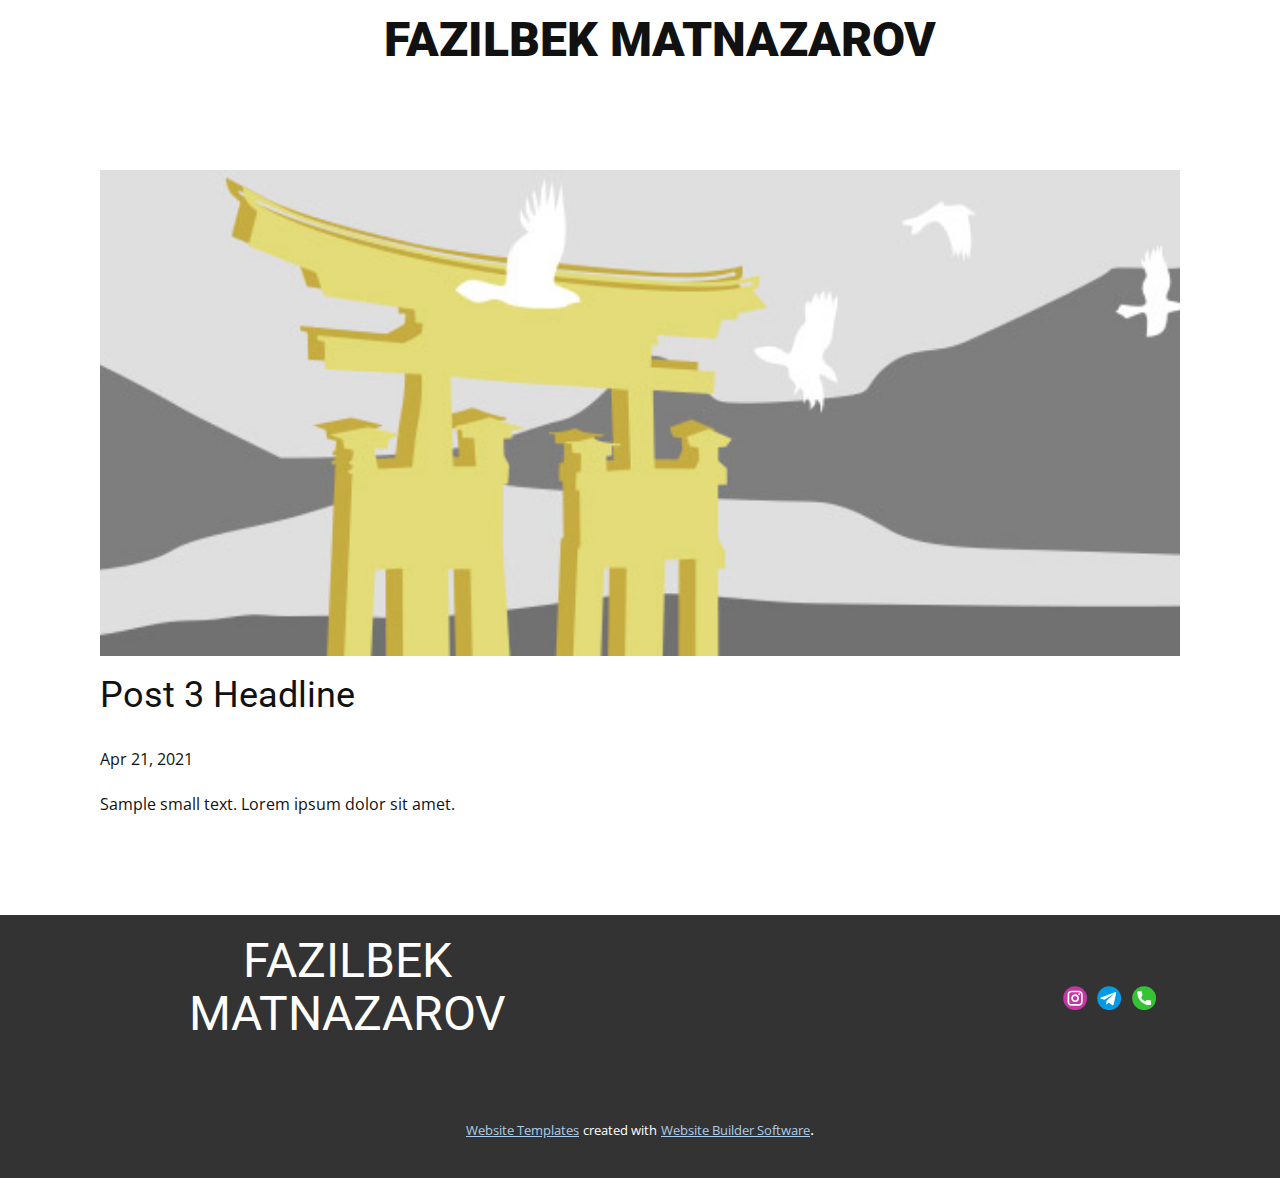
<file: blog/post-2.html>
<!doctype html>
<html style="font-size: 16px;"><head>
    <meta name="viewport" content="width=device-width, initial-scale=1.0">
    <meta charset="utf-8">
    <meta name="keywords" content="Post 1 Headline">
    <meta name="description" content="">
    <meta name="page_type" content="np-template-header-footer-from-plugin">
    <title>Post 3 Headline</title>
    <link rel="stylesheet" href="../nicepage.css" media="screen">
<link rel="stylesheet" href="../Post-Template.css" media="screen">
    <script class="u-script" type="text/javascript" src="../jquery.js" defer=""></script>
    <script class="u-script" type="text/javascript" src="../nicepage.js" defer=""></script>
    <meta name="generator" content="Nicepage 3.12.1, nicepage.com">
    <link id="u-theme-google-font" rel="stylesheet" href="https://fonts.googleapis.com/css?family=Roboto:100,100i,300,300i,400,400i,500,500i,700,700i,900,900i|Open+Sans:300,300i,400,400i,600,600i,700,700i,800,800i">
    
    
    <script type="application/ld+json">{
		"@context": "http://schema.org",
		"@type": "Organization",
		"name": "",
		"url": "index.html",
		"sameAs": [
				"https://www.instagram.com/fazilbekmatnazarov/",
				"https://t.me/fazilbekmatnazarov",
				"tel:+998993473778"
		]
}</script>
    <meta property="og:title" content="Post Template">
    <meta property="og:type" content="website">
    <meta name="theme-color" content="#478ac9">
    <link rel="canonical" href="../index.html">
    <meta property="og:url" content="index.html">
  </head>
  <body class="u-body"><header class="u-align-left u-clearfix u-header u-header" id="sec-1729"><div class="u-clearfix u-sheet u-sheet-1">
        <h1 class="u-align-center u-text u-text-1">FAZILBEK MATNAZAROV</h1>
      </div></header>
    <section class="u-align-center u-clearfix u-section-1" id="sec-f464">
      <div class="u-clearfix u-sheet u-valign-middle-md u-valign-middle-sm u-valign-middle-xs u-sheet-1"><!--post_details--><!--post_details_options_json--><!--{"source":""}--><!--/post_details_options_json--><!--blog_post-->
        <div class="u-container-style u-expanded-width u-post-details u-post-details-1">
          <div class="u-container-layout u-valign-middle u-container-layout-1"><!--blog_post_image-->
            <img alt="" class="u-blog-control u-expanded-width u-image u-image-default u-image-1" src="[data-uri]"><!--/blog_post_image--><!--blog_post_header-->
            <h2 class="u-blog-control u-text u-text-1">Post 3 Headline</h2><!--/blog_post_header--><!--blog_post_metadata-->
            <div class="u-blog-control u-metadata u-metadata-1"><!--blog_post_metadata_date-->
              <span class="u-meta-date u-meta-icon">Apr 21, 2021</span><!--/blog_post_metadata_date--><!--blog_post_metadata_category-->
              <!--/blog_post_metadata_category--><!--blog_post_metadata_comments-->
              <!--/blog_post_metadata_comments-->
            </div><!--/blog_post_metadata--><!--blog_post_content-->
            <div class="u-align-justify u-blog-control u-post-content u-text u-text-2 fr-view">
  Sample small text. Lorem ipsum dolor sit amet.
  </div><!--/blog_post_content-->
          </div>
        </div><!--/blog_post--><!--/post_details-->
      </div>
    </section>
    
    
    <footer class="u-clearfix u-footer u-grey-80" id="sec-5c2d"><div class="u-clearfix u-sheet u-sheet-1">
        <div class="u-clearfix u-expanded-width u-gutter-30 u-layout-wrap u-layout-wrap-1">
          <div class="u-gutter-0 u-layout">
            <div class="u-layout-row">
              <div class="u-align-center-sm u-align-center-xl u-align-center-xs u-align-left-md u-container-style u-layout-cell u-left-cell u-size-30 u-layout-cell-1">
                <div class="u-container-layout u-container-layout-1">
                  <h1 class="u-text u-text-default u-text-1">FAZILBEK MATNAZAROV</h1>
                </div>
              </div>
              <div class="u-align-center-sm u-align-center-xs u-align-left-md u-align-right-lg u-align-right-xl u-container-style u-layout-cell u-right-cell u-size-30 u-layout-cell-2">
                <div class="u-container-layout u-valign-middle u-container-layout-2">
                  <div class="u-social-icons u-spacing-10 u-social-icons-1">
                    <a class="u-social-url" title="instagram" target="_blank" href="https://www.instagram.com/fazilbekmatnazarov/"><span class="u-icon u-icon-circle u-social-icon u-social-instagram u-icon-1"><svg class="u-svg-link" preserveAspectRatio="xMidYMin slice" viewBox="0 0 112 112" style=""><use xmlns:xlink="http://www.w3.org/1999/xlink" xlink:href="#svg-ee98"></use></svg><svg class="u-svg-content" viewBox="0 0 112 112" x="0" y="0" id="svg-ee98"><circle fill="currentColor" cx="56.1" cy="56.1" r="55"></circle><path fill="#FFFFFF" d="M55.9,38.2c-9.9,0-17.9,8-17.9,17.9C38,66,46,74,55.9,74c9.9,0,17.9-8,17.9-17.9C73.8,46.2,65.8,38.2,55.9,38.2
            z M55.9,66.4c-5.7,0-10.3-4.6-10.3-10.3c-0.1-5.7,4.6-10.3,10.3-10.3c5.7,0,10.3,4.6,10.3,10.3C66.2,61.8,61.6,66.4,55.9,66.4z"></path><path fill="#FFFFFF" d="M74.3,33.5c-2.3,0-4.2,1.9-4.2,4.2s1.9,4.2,4.2,4.2s4.2-1.9,4.2-4.2S76.6,33.5,74.3,33.5z"></path><path fill="#FFFFFF" d="M73.1,21.3H38.6c-9.7,0-17.5,7.9-17.5,17.5v34.5c0,9.7,7.9,17.6,17.5,17.6h34.5c9.7,0,17.5-7.9,17.5-17.5V38.8
            C90.6,29.1,82.7,21.3,73.1,21.3z M83,73.3c0,5.5-4.5,9.9-9.9,9.9H38.6c-5.5,0-9.9-4.5-9.9-9.9V38.8c0-5.5,4.5-9.9,9.9-9.9h34.5
            c5.5,0,9.9,4.5,9.9,9.9V73.3z"></path></svg></span>
                    </a>
                    <a class="u-social-url" target="_blank" title="Telegram" href="https://t.me/fazilbekmatnazarov"><span class="u-icon u-icon-circle u-social-icon u-social-telegram u-icon-2"><svg class="u-svg-link" preserveAspectRatio="xMidYMin slice" viewBox="0 0 112 112" style=""><use xmlns:xlink="http://www.w3.org/1999/xlink" xlink:href="#svg-f3cf"></use></svg><svg class="u-svg-content" viewBox="0 0 112 112" x="0" y="0" id="svg-f3cf"><circle fill="currentColor" cx="56.1" cy="56.1" r="55"></circle><path fill="#FFFFFF" d="M18.4,53.2l64.7-24.9c3-1.1,5.6,0.7,4.7,5.3l0,0l-11,51.8c-0.8,3.7-3,4.6-6.1,2.8L53.9,75.8l-8.1,7.8
	c-0.9,0.9-1.7,1.6-3.4,1.6l1.2-17l31.1-28c1.4-1.2-0.3-1.9-2.1-0.7L34.2,63.7l-16.6-5.2C14,57.4,14,54.9,18.4,53.2L18.4,53.2z"></path></svg></span>
                    </a>
                    <a class="u-social-url" target="_blank" title="Phone" href="../tel:+998993473778"><span class="u-icon u-icon-circle u-social-icon u-social-phone u-icon-3"><svg class="u-svg-link" preserveAspectRatio="xMidYMin slice" viewBox="0 0 112 112" style=""><use xmlns:xlink="http://www.w3.org/1999/xlink" xlink:href="#svg-0a71"></use></svg><svg class="u-svg-content" viewBox="0 0 112 112" x="0" y="0" id="svg-0a71"><circle fill="currentColor" cx="56.1" cy="56.1" r="55"></circle><path fill="#FFFFFF" d="M82.7,66c-3.9,0-7.7-0.6-11.3-1.8c-1.8-0.6-4,0-5,1.1l-7.1,5.4c-8.3-4.4-13.4-9.5-17.7-17.7l5.2-7
	c1.4-1.4,1.8-3.3,1.3-5.2c-1.2-3.6-1.8-7.5-1.8-11.3c0-2.8-2.3-5.1-5.1-5.1H29.5c-2.8,0-5.1,2.3-5.1,5.1c0,32.2,26.2,58.4,58.4,58.4
	c2.8,0,5.1-2.3,5.1-5.1V71.1C87.8,68.3,85.6,66,82.7,66z"></path></svg></span>
                    </a>
                  </div>
                </div>
              </div>
            </div>
          </div>
        </div>
      </div></footer>
    <section class="u-backlink u-clearfix u-grey-80">
      <a class="u-link" href="https://nicepage.com/website-templates" target="_blank">
        <span>Website Templates</span>
      </a>
      <p class="u-text">
        <span>created with</span>
      </p>
      <a class="u-link" href="https://nicepage.com/" target="_blank">
        <span>Website Builder Software</span>
      </a>. 
    </section>
  
</body></html>
</file>
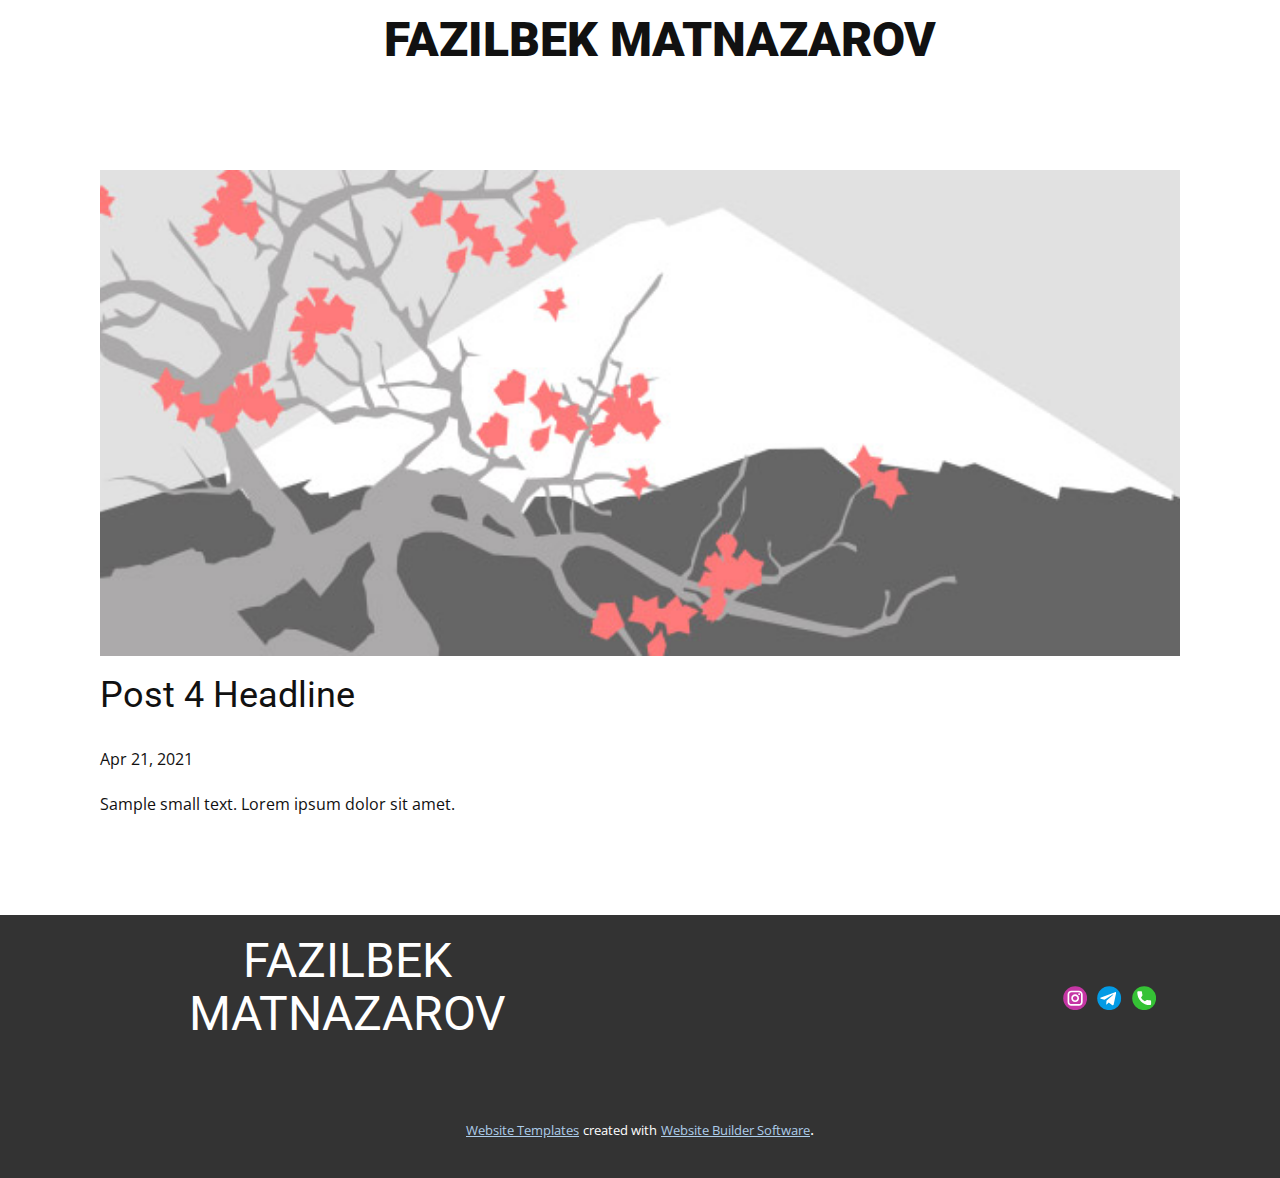
<file: blog/post-3.html>
<!doctype html>
<html style="font-size: 16px;"><head>
    <meta name="viewport" content="width=device-width, initial-scale=1.0">
    <meta charset="utf-8">
    <meta name="keywords" content="Post 1 Headline">
    <meta name="description" content="">
    <meta name="page_type" content="np-template-header-footer-from-plugin">
    <title>Post 4 Headline</title>
    <link rel="stylesheet" href="../nicepage.css" media="screen">
<link rel="stylesheet" href="../Post-Template.css" media="screen">
    <script class="u-script" type="text/javascript" src="../jquery.js" defer=""></script>
    <script class="u-script" type="text/javascript" src="../nicepage.js" defer=""></script>
    <meta name="generator" content="Nicepage 3.12.1, nicepage.com">
    <link id="u-theme-google-font" rel="stylesheet" href="https://fonts.googleapis.com/css?family=Roboto:100,100i,300,300i,400,400i,500,500i,700,700i,900,900i|Open+Sans:300,300i,400,400i,600,600i,700,700i,800,800i">
    
    
    <script type="application/ld+json">{
		"@context": "http://schema.org",
		"@type": "Organization",
		"name": "",
		"url": "index.html",
		"sameAs": [
				"https://www.instagram.com/fazilbekmatnazarov/",
				"https://t.me/fazilbekmatnazarov",
				"tel:+998993473778"
		]
}</script>
    <meta property="og:title" content="Post Template">
    <meta property="og:type" content="website">
    <meta name="theme-color" content="#478ac9">
    <link rel="canonical" href="../index.html">
    <meta property="og:url" content="index.html">
  </head>
  <body class="u-body"><header class="u-align-left u-clearfix u-header u-header" id="sec-1729"><div class="u-clearfix u-sheet u-sheet-1">
        <h1 class="u-align-center u-text u-text-1">FAZILBEK MATNAZAROV</h1>
      </div></header>
    <section class="u-align-center u-clearfix u-section-1" id="sec-f464">
      <div class="u-clearfix u-sheet u-valign-middle-md u-valign-middle-sm u-valign-middle-xs u-sheet-1"><!--post_details--><!--post_details_options_json--><!--{"source":""}--><!--/post_details_options_json--><!--blog_post-->
        <div class="u-container-style u-expanded-width u-post-details u-post-details-1">
          <div class="u-container-layout u-valign-middle u-container-layout-1"><!--blog_post_image-->
            <img alt="" class="u-blog-control u-expanded-width u-image u-image-default u-image-1" src="[data-uri]"><!--/blog_post_image--><!--blog_post_header-->
            <h2 class="u-blog-control u-text u-text-1">Post 4 Headline</h2><!--/blog_post_header--><!--blog_post_metadata-->
            <div class="u-blog-control u-metadata u-metadata-1"><!--blog_post_metadata_date-->
              <span class="u-meta-date u-meta-icon">Apr 21, 2021</span><!--/blog_post_metadata_date--><!--blog_post_metadata_category-->
              <!--/blog_post_metadata_category--><!--blog_post_metadata_comments-->
              <!--/blog_post_metadata_comments-->
            </div><!--/blog_post_metadata--><!--blog_post_content-->
            <div class="u-align-justify u-blog-control u-post-content u-text u-text-2 fr-view">
  Sample small text. Lorem ipsum dolor sit amet.
  </div><!--/blog_post_content-->
          </div>
        </div><!--/blog_post--><!--/post_details-->
      </div>
    </section>
    
    
    <footer class="u-clearfix u-footer u-grey-80" id="sec-5c2d"><div class="u-clearfix u-sheet u-sheet-1">
        <div class="u-clearfix u-expanded-width u-gutter-30 u-layout-wrap u-layout-wrap-1">
          <div class="u-gutter-0 u-layout">
            <div class="u-layout-row">
              <div class="u-align-center-sm u-align-center-xl u-align-center-xs u-align-left-md u-container-style u-layout-cell u-left-cell u-size-30 u-layout-cell-1">
                <div class="u-container-layout u-container-layout-1">
                  <h1 class="u-text u-text-default u-text-1">FAZILBEK MATNAZAROV</h1>
                </div>
              </div>
              <div class="u-align-center-sm u-align-center-xs u-align-left-md u-align-right-lg u-align-right-xl u-container-style u-layout-cell u-right-cell u-size-30 u-layout-cell-2">
                <div class="u-container-layout u-valign-middle u-container-layout-2">
                  <div class="u-social-icons u-spacing-10 u-social-icons-1">
                    <a class="u-social-url" title="instagram" target="_blank" href="https://www.instagram.com/fazilbekmatnazarov/"><span class="u-icon u-icon-circle u-social-icon u-social-instagram u-icon-1"><svg class="u-svg-link" preserveAspectRatio="xMidYMin slice" viewBox="0 0 112 112" style=""><use xmlns:xlink="http://www.w3.org/1999/xlink" xlink:href="#svg-ee98"></use></svg><svg class="u-svg-content" viewBox="0 0 112 112" x="0" y="0" id="svg-ee98"><circle fill="currentColor" cx="56.1" cy="56.1" r="55"></circle><path fill="#FFFFFF" d="M55.9,38.2c-9.9,0-17.9,8-17.9,17.9C38,66,46,74,55.9,74c9.9,0,17.9-8,17.9-17.9C73.8,46.2,65.8,38.2,55.9,38.2
            z M55.9,66.4c-5.7,0-10.3-4.6-10.3-10.3c-0.1-5.7,4.6-10.3,10.3-10.3c5.7,0,10.3,4.6,10.3,10.3C66.2,61.8,61.6,66.4,55.9,66.4z"></path><path fill="#FFFFFF" d="M74.3,33.5c-2.3,0-4.2,1.9-4.2,4.2s1.9,4.2,4.2,4.2s4.2-1.9,4.2-4.2S76.6,33.5,74.3,33.5z"></path><path fill="#FFFFFF" d="M73.1,21.3H38.6c-9.7,0-17.5,7.9-17.5,17.5v34.5c0,9.7,7.9,17.6,17.5,17.6h34.5c9.7,0,17.5-7.9,17.5-17.5V38.8
            C90.6,29.1,82.7,21.3,73.1,21.3z M83,73.3c0,5.5-4.5,9.9-9.9,9.9H38.6c-5.5,0-9.9-4.5-9.9-9.9V38.8c0-5.5,4.5-9.9,9.9-9.9h34.5
            c5.5,0,9.9,4.5,9.9,9.9V73.3z"></path></svg></span>
                    </a>
                    <a class="u-social-url" target="_blank" title="Telegram" href="https://t.me/fazilbekmatnazarov"><span class="u-icon u-icon-circle u-social-icon u-social-telegram u-icon-2"><svg class="u-svg-link" preserveAspectRatio="xMidYMin slice" viewBox="0 0 112 112" style=""><use xmlns:xlink="http://www.w3.org/1999/xlink" xlink:href="#svg-f3cf"></use></svg><svg class="u-svg-content" viewBox="0 0 112 112" x="0" y="0" id="svg-f3cf"><circle fill="currentColor" cx="56.1" cy="56.1" r="55"></circle><path fill="#FFFFFF" d="M18.4,53.2l64.7-24.9c3-1.1,5.6,0.7,4.7,5.3l0,0l-11,51.8c-0.8,3.7-3,4.6-6.1,2.8L53.9,75.8l-8.1,7.8
	c-0.9,0.9-1.7,1.6-3.4,1.6l1.2-17l31.1-28c1.4-1.2-0.3-1.9-2.1-0.7L34.2,63.7l-16.6-5.2C14,57.4,14,54.9,18.4,53.2L18.4,53.2z"></path></svg></span>
                    </a>
                    <a class="u-social-url" target="_blank" title="Phone" href="../tel:+998993473778"><span class="u-icon u-icon-circle u-social-icon u-social-phone u-icon-3"><svg class="u-svg-link" preserveAspectRatio="xMidYMin slice" viewBox="0 0 112 112" style=""><use xmlns:xlink="http://www.w3.org/1999/xlink" xlink:href="#svg-0a71"></use></svg><svg class="u-svg-content" viewBox="0 0 112 112" x="0" y="0" id="svg-0a71"><circle fill="currentColor" cx="56.1" cy="56.1" r="55"></circle><path fill="#FFFFFF" d="M82.7,66c-3.9,0-7.7-0.6-11.3-1.8c-1.8-0.6-4,0-5,1.1l-7.1,5.4c-8.3-4.4-13.4-9.5-17.7-17.7l5.2-7
	c1.4-1.4,1.8-3.3,1.3-5.2c-1.2-3.6-1.8-7.5-1.8-11.3c0-2.8-2.3-5.1-5.1-5.1H29.5c-2.8,0-5.1,2.3-5.1,5.1c0,32.2,26.2,58.4,58.4,58.4
	c2.8,0,5.1-2.3,5.1-5.1V71.1C87.8,68.3,85.6,66,82.7,66z"></path></svg></span>
                    </a>
                  </div>
                </div>
              </div>
            </div>
          </div>
        </div>
      </div></footer>
    <section class="u-backlink u-clearfix u-grey-80">
      <a class="u-link" href="https://nicepage.com/website-templates" target="_blank">
        <span>Website Templates</span>
      </a>
      <p class="u-text">
        <span>created with</span>
      </p>
      <a class="u-link" href="https://nicepage.com/" target="_blank">
        <span>Website Builder Software</span>
      </a>. 
    </section>
  
</body></html>
</file>
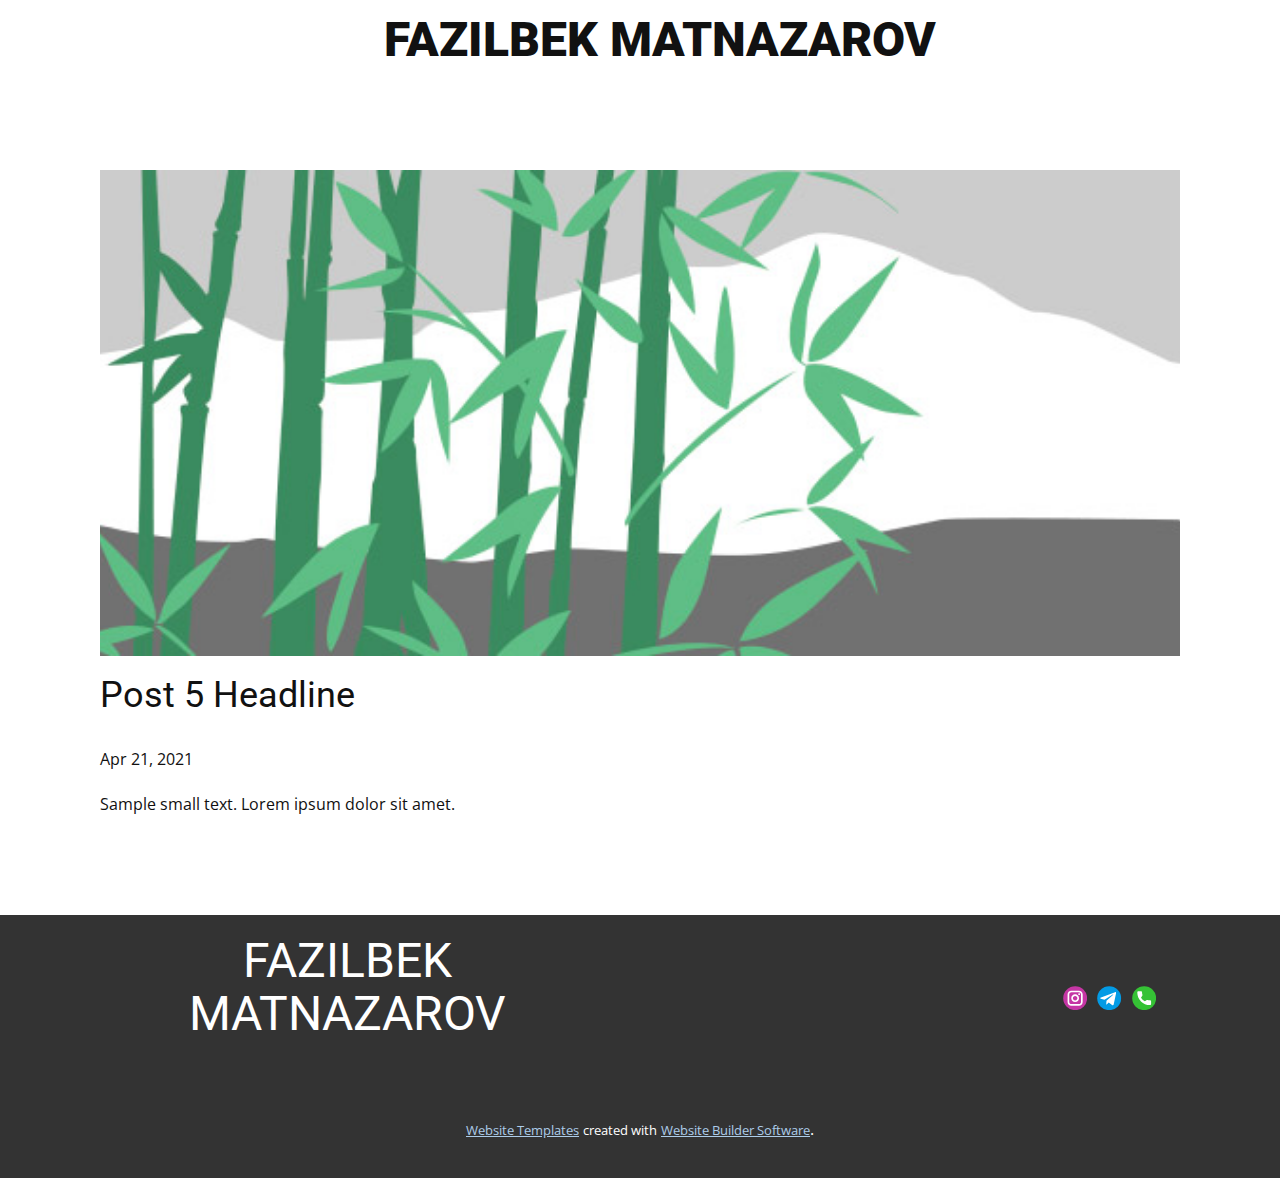
<file: blog/post-4.html>
<!doctype html>
<html style="font-size: 16px;"><head>
    <meta name="viewport" content="width=device-width, initial-scale=1.0">
    <meta charset="utf-8">
    <meta name="keywords" content="Post 1 Headline">
    <meta name="description" content="">
    <meta name="page_type" content="np-template-header-footer-from-plugin">
    <title>Post 5 Headline</title>
    <link rel="stylesheet" href="../nicepage.css" media="screen">
<link rel="stylesheet" href="../Post-Template.css" media="screen">
    <script class="u-script" type="text/javascript" src="../jquery.js" defer=""></script>
    <script class="u-script" type="text/javascript" src="../nicepage.js" defer=""></script>
    <meta name="generator" content="Nicepage 3.12.1, nicepage.com">
    <link id="u-theme-google-font" rel="stylesheet" href="https://fonts.googleapis.com/css?family=Roboto:100,100i,300,300i,400,400i,500,500i,700,700i,900,900i|Open+Sans:300,300i,400,400i,600,600i,700,700i,800,800i">
    
    
    <script type="application/ld+json">{
		"@context": "http://schema.org",
		"@type": "Organization",
		"name": "",
		"url": "index.html",
		"sameAs": [
				"https://www.instagram.com/fazilbekmatnazarov/",
				"https://t.me/fazilbekmatnazarov",
				"tel:+998993473778"
		]
}</script>
    <meta property="og:title" content="Post Template">
    <meta property="og:type" content="website">
    <meta name="theme-color" content="#478ac9">
    <link rel="canonical" href="../index.html">
    <meta property="og:url" content="index.html">
  </head>
  <body class="u-body"><header class="u-align-left u-clearfix u-header u-header" id="sec-1729"><div class="u-clearfix u-sheet u-sheet-1">
        <h1 class="u-align-center u-text u-text-1">FAZILBEK MATNAZAROV</h1>
      </div></header>
    <section class="u-align-center u-clearfix u-section-1" id="sec-f464">
      <div class="u-clearfix u-sheet u-valign-middle-md u-valign-middle-sm u-valign-middle-xs u-sheet-1"><!--post_details--><!--post_details_options_json--><!--{"source":""}--><!--/post_details_options_json--><!--blog_post-->
        <div class="u-container-style u-expanded-width u-post-details u-post-details-1">
          <div class="u-container-layout u-valign-middle u-container-layout-1"><!--blog_post_image-->
            <img alt="" class="u-blog-control u-expanded-width u-image u-image-default u-image-1" src="[data-uri]"><!--/blog_post_image--><!--blog_post_header-->
            <h2 class="u-blog-control u-text u-text-1">Post 5 Headline</h2><!--/blog_post_header--><!--blog_post_metadata-->
            <div class="u-blog-control u-metadata u-metadata-1"><!--blog_post_metadata_date-->
              <span class="u-meta-date u-meta-icon">Apr 21, 2021</span><!--/blog_post_metadata_date--><!--blog_post_metadata_category-->
              <!--/blog_post_metadata_category--><!--blog_post_metadata_comments-->
              <!--/blog_post_metadata_comments-->
            </div><!--/blog_post_metadata--><!--blog_post_content-->
            <div class="u-align-justify u-blog-control u-post-content u-text u-text-2 fr-view">
  Sample small text. Lorem ipsum dolor sit amet.
  </div><!--/blog_post_content-->
          </div>
        </div><!--/blog_post--><!--/post_details-->
      </div>
    </section>
    
    
    <footer class="u-clearfix u-footer u-grey-80" id="sec-5c2d"><div class="u-clearfix u-sheet u-sheet-1">
        <div class="u-clearfix u-expanded-width u-gutter-30 u-layout-wrap u-layout-wrap-1">
          <div class="u-gutter-0 u-layout">
            <div class="u-layout-row">
              <div class="u-align-center-sm u-align-center-xl u-align-center-xs u-align-left-md u-container-style u-layout-cell u-left-cell u-size-30 u-layout-cell-1">
                <div class="u-container-layout u-container-layout-1">
                  <h1 class="u-text u-text-default u-text-1">FAZILBEK MATNAZAROV</h1>
                </div>
              </div>
              <div class="u-align-center-sm u-align-center-xs u-align-left-md u-align-right-lg u-align-right-xl u-container-style u-layout-cell u-right-cell u-size-30 u-layout-cell-2">
                <div class="u-container-layout u-valign-middle u-container-layout-2">
                  <div class="u-social-icons u-spacing-10 u-social-icons-1">
                    <a class="u-social-url" title="instagram" target="_blank" href="https://www.instagram.com/fazilbekmatnazarov/"><span class="u-icon u-icon-circle u-social-icon u-social-instagram u-icon-1"><svg class="u-svg-link" preserveAspectRatio="xMidYMin slice" viewBox="0 0 112 112" style=""><use xmlns:xlink="http://www.w3.org/1999/xlink" xlink:href="#svg-ee98"></use></svg><svg class="u-svg-content" viewBox="0 0 112 112" x="0" y="0" id="svg-ee98"><circle fill="currentColor" cx="56.1" cy="56.1" r="55"></circle><path fill="#FFFFFF" d="M55.9,38.2c-9.9,0-17.9,8-17.9,17.9C38,66,46,74,55.9,74c9.9,0,17.9-8,17.9-17.9C73.8,46.2,65.8,38.2,55.9,38.2
            z M55.9,66.4c-5.7,0-10.3-4.6-10.3-10.3c-0.1-5.7,4.6-10.3,10.3-10.3c5.7,0,10.3,4.6,10.3,10.3C66.2,61.8,61.6,66.4,55.9,66.4z"></path><path fill="#FFFFFF" d="M74.3,33.5c-2.3,0-4.2,1.9-4.2,4.2s1.9,4.2,4.2,4.2s4.2-1.9,4.2-4.2S76.6,33.5,74.3,33.5z"></path><path fill="#FFFFFF" d="M73.1,21.3H38.6c-9.7,0-17.5,7.9-17.5,17.5v34.5c0,9.7,7.9,17.6,17.5,17.6h34.5c9.7,0,17.5-7.9,17.5-17.5V38.8
            C90.6,29.1,82.7,21.3,73.1,21.3z M83,73.3c0,5.5-4.5,9.9-9.9,9.9H38.6c-5.5,0-9.9-4.5-9.9-9.9V38.8c0-5.5,4.5-9.9,9.9-9.9h34.5
            c5.5,0,9.9,4.5,9.9,9.9V73.3z"></path></svg></span>
                    </a>
                    <a class="u-social-url" target="_blank" title="Telegram" href="https://t.me/fazilbekmatnazarov"><span class="u-icon u-icon-circle u-social-icon u-social-telegram u-icon-2"><svg class="u-svg-link" preserveAspectRatio="xMidYMin slice" viewBox="0 0 112 112" style=""><use xmlns:xlink="http://www.w3.org/1999/xlink" xlink:href="#svg-f3cf"></use></svg><svg class="u-svg-content" viewBox="0 0 112 112" x="0" y="0" id="svg-f3cf"><circle fill="currentColor" cx="56.1" cy="56.1" r="55"></circle><path fill="#FFFFFF" d="M18.4,53.2l64.7-24.9c3-1.1,5.6,0.7,4.7,5.3l0,0l-11,51.8c-0.8,3.7-3,4.6-6.1,2.8L53.9,75.8l-8.1,7.8
	c-0.9,0.9-1.7,1.6-3.4,1.6l1.2-17l31.1-28c1.4-1.2-0.3-1.9-2.1-0.7L34.2,63.7l-16.6-5.2C14,57.4,14,54.9,18.4,53.2L18.4,53.2z"></path></svg></span>
                    </a>
                    <a class="u-social-url" target="_blank" title="Phone" href="../tel:+998993473778"><span class="u-icon u-icon-circle u-social-icon u-social-phone u-icon-3"><svg class="u-svg-link" preserveAspectRatio="xMidYMin slice" viewBox="0 0 112 112" style=""><use xmlns:xlink="http://www.w3.org/1999/xlink" xlink:href="#svg-0a71"></use></svg><svg class="u-svg-content" viewBox="0 0 112 112" x="0" y="0" id="svg-0a71"><circle fill="currentColor" cx="56.1" cy="56.1" r="55"></circle><path fill="#FFFFFF" d="M82.7,66c-3.9,0-7.7-0.6-11.3-1.8c-1.8-0.6-4,0-5,1.1l-7.1,5.4c-8.3-4.4-13.4-9.5-17.7-17.7l5.2-7
	c1.4-1.4,1.8-3.3,1.3-5.2c-1.2-3.6-1.8-7.5-1.8-11.3c0-2.8-2.3-5.1-5.1-5.1H29.5c-2.8,0-5.1,2.3-5.1,5.1c0,32.2,26.2,58.4,58.4,58.4
	c2.8,0,5.1-2.3,5.1-5.1V71.1C87.8,68.3,85.6,66,82.7,66z"></path></svg></span>
                    </a>
                  </div>
                </div>
              </div>
            </div>
          </div>
        </div>
      </div></footer>
    <section class="u-backlink u-clearfix u-grey-80">
      <a class="u-link" href="https://nicepage.com/website-templates" target="_blank">
        <span>Website Templates</span>
      </a>
      <p class="u-text">
        <span>created with</span>
      </p>
      <a class="u-link" href="https://nicepage.com/" target="_blank">
        <span>Website Builder Software</span>
      </a>. 
    </section>
  
</body></html>
</file>
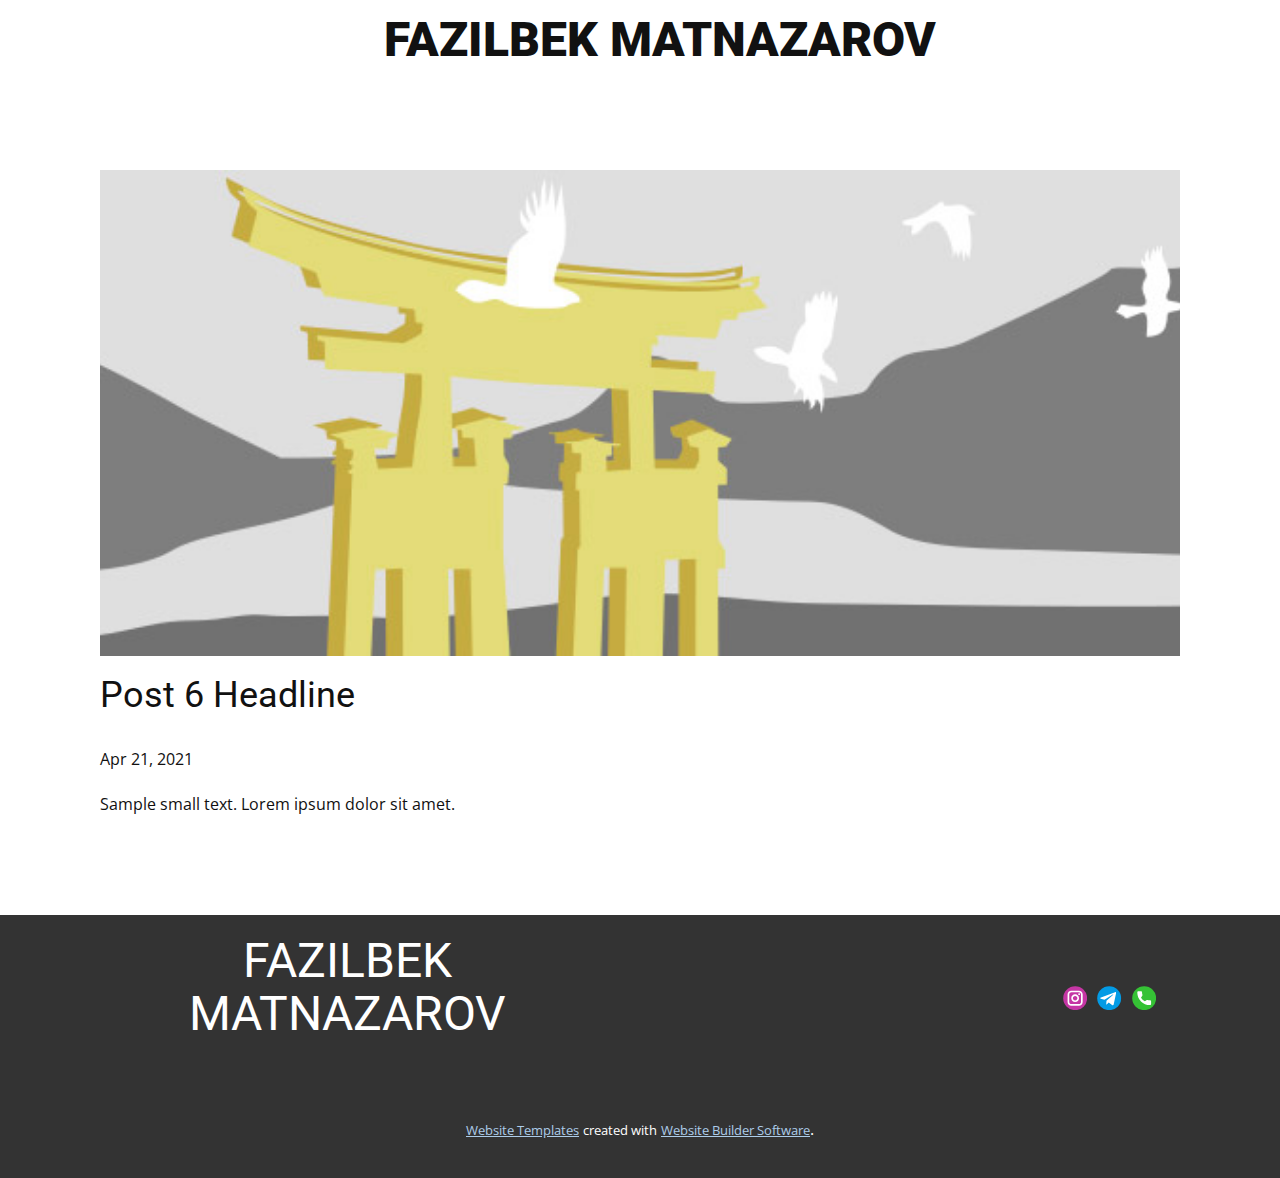
<file: blog/post-5.html>
<!doctype html>
<html style="font-size: 16px;"><head>
    <meta name="viewport" content="width=device-width, initial-scale=1.0">
    <meta charset="utf-8">
    <meta name="keywords" content="Post 1 Headline">
    <meta name="description" content="">
    <meta name="page_type" content="np-template-header-footer-from-plugin">
    <title>Post 6 Headline</title>
    <link rel="stylesheet" href="../nicepage.css" media="screen">
<link rel="stylesheet" href="../Post-Template.css" media="screen">
    <script class="u-script" type="text/javascript" src="../jquery.js" defer=""></script>
    <script class="u-script" type="text/javascript" src="../nicepage.js" defer=""></script>
    <meta name="generator" content="Nicepage 3.12.1, nicepage.com">
    <link id="u-theme-google-font" rel="stylesheet" href="https://fonts.googleapis.com/css?family=Roboto:100,100i,300,300i,400,400i,500,500i,700,700i,900,900i|Open+Sans:300,300i,400,400i,600,600i,700,700i,800,800i">
    
    
    <script type="application/ld+json">{
		"@context": "http://schema.org",
		"@type": "Organization",
		"name": "",
		"url": "index.html",
		"sameAs": [
				"https://www.instagram.com/fazilbekmatnazarov/",
				"https://t.me/fazilbekmatnazarov",
				"tel:+998993473778"
		]
}</script>
    <meta property="og:title" content="Post Template">
    <meta property="og:type" content="website">
    <meta name="theme-color" content="#478ac9">
    <link rel="canonical" href="../index.html">
    <meta property="og:url" content="index.html">
  </head>
  <body class="u-body"><header class="u-align-left u-clearfix u-header u-header" id="sec-1729"><div class="u-clearfix u-sheet u-sheet-1">
        <h1 class="u-align-center u-text u-text-1">FAZILBEK MATNAZAROV</h1>
      </div></header>
    <section class="u-align-center u-clearfix u-section-1" id="sec-f464">
      <div class="u-clearfix u-sheet u-valign-middle-md u-valign-middle-sm u-valign-middle-xs u-sheet-1"><!--post_details--><!--post_details_options_json--><!--{"source":""}--><!--/post_details_options_json--><!--blog_post-->
        <div class="u-container-style u-expanded-width u-post-details u-post-details-1">
          <div class="u-container-layout u-valign-middle u-container-layout-1"><!--blog_post_image-->
            <img alt="" class="u-blog-control u-expanded-width u-image u-image-default u-image-1" src="[data-uri]"><!--/blog_post_image--><!--blog_post_header-->
            <h2 class="u-blog-control u-text u-text-1">Post 6 Headline</h2><!--/blog_post_header--><!--blog_post_metadata-->
            <div class="u-blog-control u-metadata u-metadata-1"><!--blog_post_metadata_date-->
              <span class="u-meta-date u-meta-icon">Apr 21, 2021</span><!--/blog_post_metadata_date--><!--blog_post_metadata_category-->
              <!--/blog_post_metadata_category--><!--blog_post_metadata_comments-->
              <!--/blog_post_metadata_comments-->
            </div><!--/blog_post_metadata--><!--blog_post_content-->
            <div class="u-align-justify u-blog-control u-post-content u-text u-text-2 fr-view">
  Sample small text. Lorem ipsum dolor sit amet.
  </div><!--/blog_post_content-->
          </div>
        </div><!--/blog_post--><!--/post_details-->
      </div>
    </section>
    
    
    <footer class="u-clearfix u-footer u-grey-80" id="sec-5c2d"><div class="u-clearfix u-sheet u-sheet-1">
        <div class="u-clearfix u-expanded-width u-gutter-30 u-layout-wrap u-layout-wrap-1">
          <div class="u-gutter-0 u-layout">
            <div class="u-layout-row">
              <div class="u-align-center-sm u-align-center-xl u-align-center-xs u-align-left-md u-container-style u-layout-cell u-left-cell u-size-30 u-layout-cell-1">
                <div class="u-container-layout u-container-layout-1">
                  <h1 class="u-text u-text-default u-text-1">FAZILBEK MATNAZAROV</h1>
                </div>
              </div>
              <div class="u-align-center-sm u-align-center-xs u-align-left-md u-align-right-lg u-align-right-xl u-container-style u-layout-cell u-right-cell u-size-30 u-layout-cell-2">
                <div class="u-container-layout u-valign-middle u-container-layout-2">
                  <div class="u-social-icons u-spacing-10 u-social-icons-1">
                    <a class="u-social-url" title="instagram" target="_blank" href="https://www.instagram.com/fazilbekmatnazarov/"><span class="u-icon u-icon-circle u-social-icon u-social-instagram u-icon-1"><svg class="u-svg-link" preserveAspectRatio="xMidYMin slice" viewBox="0 0 112 112" style=""><use xmlns:xlink="http://www.w3.org/1999/xlink" xlink:href="#svg-ee98"></use></svg><svg class="u-svg-content" viewBox="0 0 112 112" x="0" y="0" id="svg-ee98"><circle fill="currentColor" cx="56.1" cy="56.1" r="55"></circle><path fill="#FFFFFF" d="M55.9,38.2c-9.9,0-17.9,8-17.9,17.9C38,66,46,74,55.9,74c9.9,0,17.9-8,17.9-17.9C73.8,46.2,65.8,38.2,55.9,38.2
            z M55.9,66.4c-5.7,0-10.3-4.6-10.3-10.3c-0.1-5.7,4.6-10.3,10.3-10.3c5.7,0,10.3,4.6,10.3,10.3C66.2,61.8,61.6,66.4,55.9,66.4z"></path><path fill="#FFFFFF" d="M74.3,33.5c-2.3,0-4.2,1.9-4.2,4.2s1.9,4.2,4.2,4.2s4.2-1.9,4.2-4.2S76.6,33.5,74.3,33.5z"></path><path fill="#FFFFFF" d="M73.1,21.3H38.6c-9.7,0-17.5,7.9-17.5,17.5v34.5c0,9.7,7.9,17.6,17.5,17.6h34.5c9.7,0,17.5-7.9,17.5-17.5V38.8
            C90.6,29.1,82.7,21.3,73.1,21.3z M83,73.3c0,5.5-4.5,9.9-9.9,9.9H38.6c-5.5,0-9.9-4.5-9.9-9.9V38.8c0-5.5,4.5-9.9,9.9-9.9h34.5
            c5.5,0,9.9,4.5,9.9,9.9V73.3z"></path></svg></span>
                    </a>
                    <a class="u-social-url" target="_blank" title="Telegram" href="https://t.me/fazilbekmatnazarov"><span class="u-icon u-icon-circle u-social-icon u-social-telegram u-icon-2"><svg class="u-svg-link" preserveAspectRatio="xMidYMin slice" viewBox="0 0 112 112" style=""><use xmlns:xlink="http://www.w3.org/1999/xlink" xlink:href="#svg-f3cf"></use></svg><svg class="u-svg-content" viewBox="0 0 112 112" x="0" y="0" id="svg-f3cf"><circle fill="currentColor" cx="56.1" cy="56.1" r="55"></circle><path fill="#FFFFFF" d="M18.4,53.2l64.7-24.9c3-1.1,5.6,0.7,4.7,5.3l0,0l-11,51.8c-0.8,3.7-3,4.6-6.1,2.8L53.9,75.8l-8.1,7.8
	c-0.9,0.9-1.7,1.6-3.4,1.6l1.2-17l31.1-28c1.4-1.2-0.3-1.9-2.1-0.7L34.2,63.7l-16.6-5.2C14,57.4,14,54.9,18.4,53.2L18.4,53.2z"></path></svg></span>
                    </a>
                    <a class="u-social-url" target="_blank" title="Phone" href="../tel:+998993473778"><span class="u-icon u-icon-circle u-social-icon u-social-phone u-icon-3"><svg class="u-svg-link" preserveAspectRatio="xMidYMin slice" viewBox="0 0 112 112" style=""><use xmlns:xlink="http://www.w3.org/1999/xlink" xlink:href="#svg-0a71"></use></svg><svg class="u-svg-content" viewBox="0 0 112 112" x="0" y="0" id="svg-0a71"><circle fill="currentColor" cx="56.1" cy="56.1" r="55"></circle><path fill="#FFFFFF" d="M82.7,66c-3.9,0-7.7-0.6-11.3-1.8c-1.8-0.6-4,0-5,1.1l-7.1,5.4c-8.3-4.4-13.4-9.5-17.7-17.7l5.2-7
	c1.4-1.4,1.8-3.3,1.3-5.2c-1.2-3.6-1.8-7.5-1.8-11.3c0-2.8-2.3-5.1-5.1-5.1H29.5c-2.8,0-5.1,2.3-5.1,5.1c0,32.2,26.2,58.4,58.4,58.4
	c2.8,0,5.1-2.3,5.1-5.1V71.1C87.8,68.3,85.6,66,82.7,66z"></path></svg></span>
                    </a>
                  </div>
                </div>
              </div>
            </div>
          </div>
        </div>
      </div></footer>
    <section class="u-backlink u-clearfix u-grey-80">
      <a class="u-link" href="https://nicepage.com/website-templates" target="_blank">
        <span>Website Templates</span>
      </a>
      <p class="u-text">
        <span>created with</span>
      </p>
      <a class="u-link" href="https://nicepage.com/" target="_blank">
        <span>Website Builder Software</span>
      </a>. 
    </section>
  
</body></html>
</file>
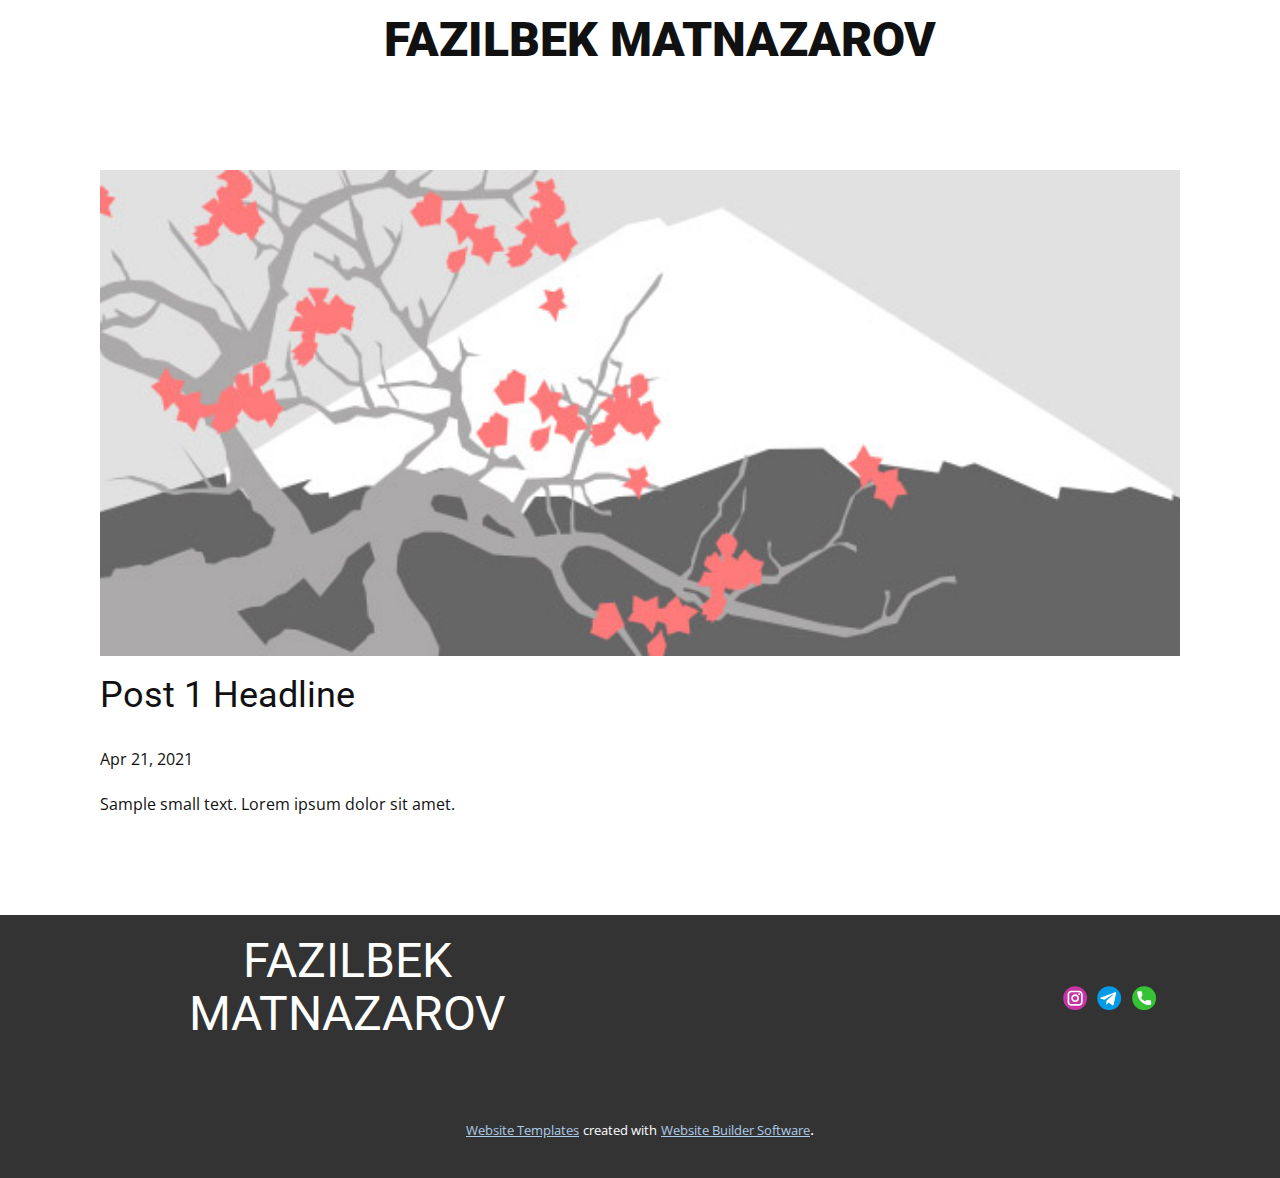
<file: blog/post.html>
<!doctype html>
<html style="font-size: 16px;"><head>
    <meta name="viewport" content="width=device-width, initial-scale=1.0">
    <meta charset="utf-8">
    <meta name="keywords" content="Post 1 Headline">
    <meta name="description" content="">
    <meta name="page_type" content="np-template-header-footer-from-plugin">
    <title>Post 1 Headline</title>
    <link rel="stylesheet" href="../nicepage.css" media="screen">
<link rel="stylesheet" href="../Post-Template.css" media="screen">
    <script class="u-script" type="text/javascript" src="../jquery.js" defer=""></script>
    <script class="u-script" type="text/javascript" src="../nicepage.js" defer=""></script>
    <meta name="generator" content="Nicepage 3.12.1, nicepage.com">
    <link id="u-theme-google-font" rel="stylesheet" href="https://fonts.googleapis.com/css?family=Roboto:100,100i,300,300i,400,400i,500,500i,700,700i,900,900i|Open+Sans:300,300i,400,400i,600,600i,700,700i,800,800i">
    
    
    <script type="application/ld+json">{
		"@context": "http://schema.org",
		"@type": "Organization",
		"name": "",
		"url": "index.html",
		"sameAs": [
				"https://www.instagram.com/fazilbekmatnazarov/",
				"https://t.me/fazilbekmatnazarov",
				"tel:+998993473778"
		]
}</script>
    <meta property="og:title" content="Post Template">
    <meta property="og:type" content="website">
    <meta name="theme-color" content="#478ac9">
    <link rel="canonical" href="../index.html">
    <meta property="og:url" content="index.html">
  </head>
  <body class="u-body"><header class="u-align-left u-clearfix u-header u-header" id="sec-1729"><div class="u-clearfix u-sheet u-sheet-1">
        <h1 class="u-align-center u-text u-text-1">FAZILBEK MATNAZAROV</h1>
      </div></header>
    <section class="u-align-center u-clearfix u-section-1" id="sec-f464">
      <div class="u-clearfix u-sheet u-valign-middle-md u-valign-middle-sm u-valign-middle-xs u-sheet-1"><!--post_details--><!--post_details_options_json--><!--{"source":""}--><!--/post_details_options_json--><!--blog_post-->
        <div class="u-container-style u-expanded-width u-post-details u-post-details-1">
          <div class="u-container-layout u-valign-middle u-container-layout-1"><!--blog_post_image-->
            <img alt="" class="u-blog-control u-expanded-width u-image u-image-default u-image-1" src="[data-uri]"><!--/blog_post_image--><!--blog_post_header-->
            <h2 class="u-blog-control u-text u-text-1">Post 1 Headline</h2><!--/blog_post_header--><!--blog_post_metadata-->
            <div class="u-blog-control u-metadata u-metadata-1"><!--blog_post_metadata_date-->
              <span class="u-meta-date u-meta-icon">Apr 21, 2021</span><!--/blog_post_metadata_date--><!--blog_post_metadata_category-->
              <!--/blog_post_metadata_category--><!--blog_post_metadata_comments-->
              <!--/blog_post_metadata_comments-->
            </div><!--/blog_post_metadata--><!--blog_post_content-->
            <div class="u-align-justify u-blog-control u-post-content u-text u-text-2 fr-view">
  Sample small text. Lorem ipsum dolor sit amet.
  </div><!--/blog_post_content-->
          </div>
        </div><!--/blog_post--><!--/post_details-->
      </div>
    </section>
    
    
    <footer class="u-clearfix u-footer u-grey-80" id="sec-5c2d"><div class="u-clearfix u-sheet u-sheet-1">
        <div class="u-clearfix u-expanded-width u-gutter-30 u-layout-wrap u-layout-wrap-1">
          <div class="u-gutter-0 u-layout">
            <div class="u-layout-row">
              <div class="u-align-center-sm u-align-center-xl u-align-center-xs u-align-left-md u-container-style u-layout-cell u-left-cell u-size-30 u-layout-cell-1">
                <div class="u-container-layout u-container-layout-1">
                  <h1 class="u-text u-text-default u-text-1">FAZILBEK MATNAZAROV</h1>
                </div>
              </div>
              <div class="u-align-center-sm u-align-center-xs u-align-left-md u-align-right-lg u-align-right-xl u-container-style u-layout-cell u-right-cell u-size-30 u-layout-cell-2">
                <div class="u-container-layout u-valign-middle u-container-layout-2">
                  <div class="u-social-icons u-spacing-10 u-social-icons-1">
                    <a class="u-social-url" title="instagram" target="_blank" href="https://www.instagram.com/fazilbekmatnazarov/"><span class="u-icon u-icon-circle u-social-icon u-social-instagram u-icon-1"><svg class="u-svg-link" preserveAspectRatio="xMidYMin slice" viewBox="0 0 112 112" style=""><use xmlns:xlink="http://www.w3.org/1999/xlink" xlink:href="#svg-ee98"></use></svg><svg class="u-svg-content" viewBox="0 0 112 112" x="0" y="0" id="svg-ee98"><circle fill="currentColor" cx="56.1" cy="56.1" r="55"></circle><path fill="#FFFFFF" d="M55.9,38.2c-9.9,0-17.9,8-17.9,17.9C38,66,46,74,55.9,74c9.9,0,17.9-8,17.9-17.9C73.8,46.2,65.8,38.2,55.9,38.2
            z M55.9,66.4c-5.7,0-10.3-4.6-10.3-10.3c-0.1-5.7,4.6-10.3,10.3-10.3c5.7,0,10.3,4.6,10.3,10.3C66.2,61.8,61.6,66.4,55.9,66.4z"></path><path fill="#FFFFFF" d="M74.3,33.5c-2.3,0-4.2,1.9-4.2,4.2s1.9,4.2,4.2,4.2s4.2-1.9,4.2-4.2S76.6,33.5,74.3,33.5z"></path><path fill="#FFFFFF" d="M73.1,21.3H38.6c-9.7,0-17.5,7.9-17.5,17.5v34.5c0,9.7,7.9,17.6,17.5,17.6h34.5c9.7,0,17.5-7.9,17.5-17.5V38.8
            C90.6,29.1,82.7,21.3,73.1,21.3z M83,73.3c0,5.5-4.5,9.9-9.9,9.9H38.6c-5.5,0-9.9-4.5-9.9-9.9V38.8c0-5.5,4.5-9.9,9.9-9.9h34.5
            c5.5,0,9.9,4.5,9.9,9.9V73.3z"></path></svg></span>
                    </a>
                    <a class="u-social-url" target="_blank" title="Telegram" href="https://t.me/fazilbekmatnazarov"><span class="u-icon u-icon-circle u-social-icon u-social-telegram u-icon-2"><svg class="u-svg-link" preserveAspectRatio="xMidYMin slice" viewBox="0 0 112 112" style=""><use xmlns:xlink="http://www.w3.org/1999/xlink" xlink:href="#svg-f3cf"></use></svg><svg class="u-svg-content" viewBox="0 0 112 112" x="0" y="0" id="svg-f3cf"><circle fill="currentColor" cx="56.1" cy="56.1" r="55"></circle><path fill="#FFFFFF" d="M18.4,53.2l64.7-24.9c3-1.1,5.6,0.7,4.7,5.3l0,0l-11,51.8c-0.8,3.7-3,4.6-6.1,2.8L53.9,75.8l-8.1,7.8
	c-0.9,0.9-1.7,1.6-3.4,1.6l1.2-17l31.1-28c1.4-1.2-0.3-1.9-2.1-0.7L34.2,63.7l-16.6-5.2C14,57.4,14,54.9,18.4,53.2L18.4,53.2z"></path></svg></span>
                    </a>
                    <a class="u-social-url" target="_blank" title="Phone" href="../tel:+998993473778"><span class="u-icon u-icon-circle u-social-icon u-social-phone u-icon-3"><svg class="u-svg-link" preserveAspectRatio="xMidYMin slice" viewBox="0 0 112 112" style=""><use xmlns:xlink="http://www.w3.org/1999/xlink" xlink:href="#svg-0a71"></use></svg><svg class="u-svg-content" viewBox="0 0 112 112" x="0" y="0" id="svg-0a71"><circle fill="currentColor" cx="56.1" cy="56.1" r="55"></circle><path fill="#FFFFFF" d="M82.7,66c-3.9,0-7.7-0.6-11.3-1.8c-1.8-0.6-4,0-5,1.1l-7.1,5.4c-8.3-4.4-13.4-9.5-17.7-17.7l5.2-7
	c1.4-1.4,1.8-3.3,1.3-5.2c-1.2-3.6-1.8-7.5-1.8-11.3c0-2.8-2.3-5.1-5.1-5.1H29.5c-2.8,0-5.1,2.3-5.1,5.1c0,32.2,26.2,58.4,58.4,58.4
	c2.8,0,5.1-2.3,5.1-5.1V71.1C87.8,68.3,85.6,66,82.7,66z"></path></svg></span>
                    </a>
                  </div>
                </div>
              </div>
            </div>
          </div>
        </div>
      </div></footer>
    <section class="u-backlink u-clearfix u-grey-80">
      <a class="u-link" href="https://nicepage.com/website-templates" target="_blank">
        <span>Website Templates</span>
      </a>
      <p class="u-text">
        <span>created with</span>
      </p>
      <a class="u-link" href="https://nicepage.com/" target="_blank">
        <span>Website Builder Software</span>
      </a>. 
    </section>
  
</body></html>
</file>
